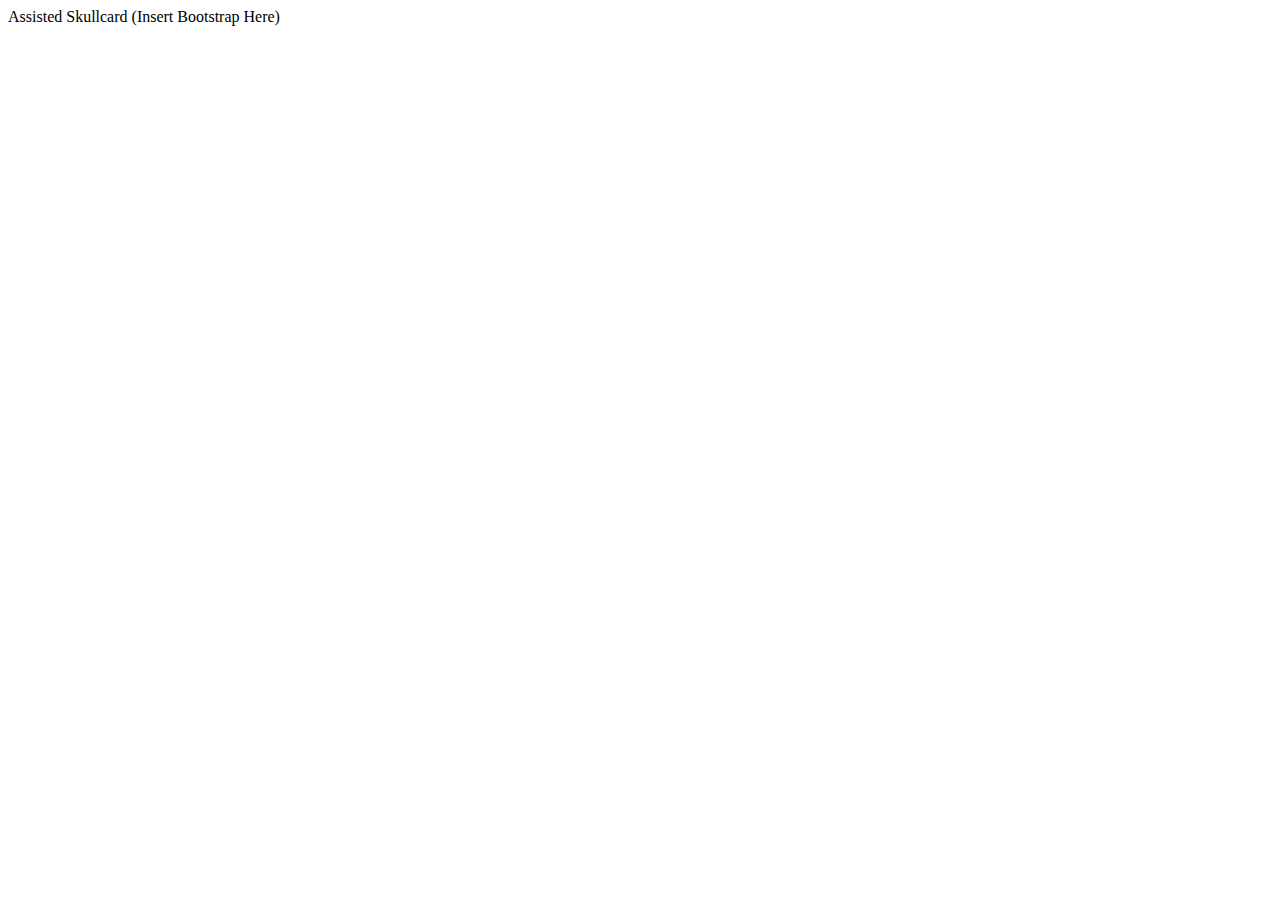
<file: game-assisted.html>
<!DOCTYPE html>
<html lang="en">
<head>
    <meta charset="UTF-8">
    <meta http-equiv="X-UA-Compatible" content="IE=edge">
    <meta name="viewport" content="width=device-width, initial-scale=1.0">
    <title>Skullcard - Assisted</title>
    <!-- Favicon-->
    <link rel="icon" type="image/x-icon" href="assets/pirate swords 318px.png" />
</head>
<body>
    Assisted Skullcard (Insert Bootstrap Here)
</body>
</html>
</file>
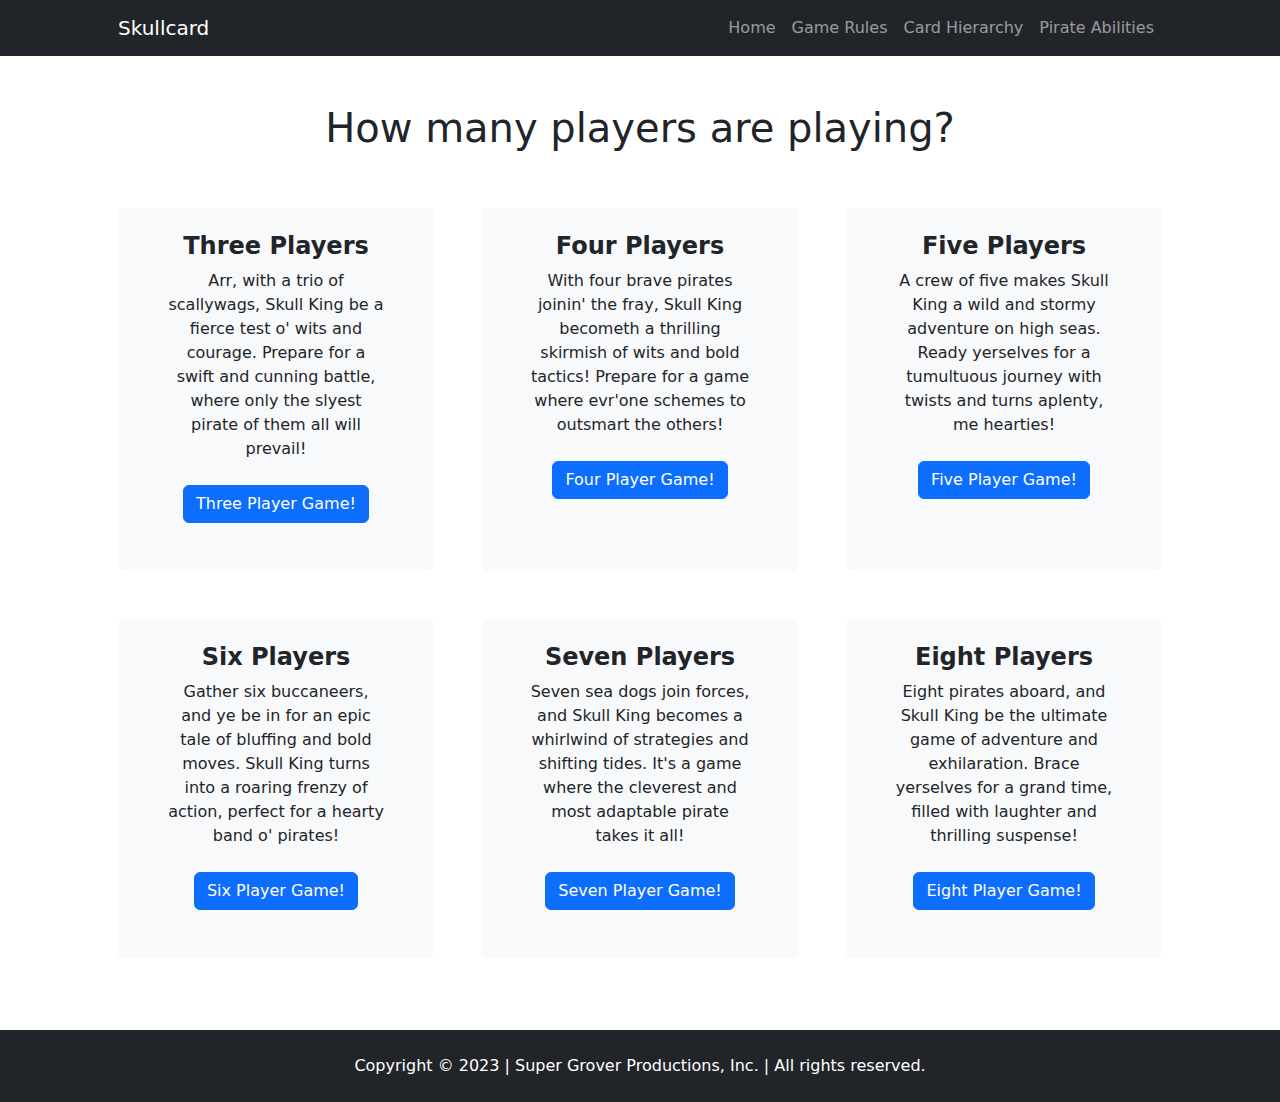
<file: game-normal.html>
<!DOCTYPE html> 
<html lang="en">
    <head>                                                                                                                                          
        <meta charset="utf-8" />
        <meta name="viewport" content="width=device-width, initial-scale=1, shrink-to-fit=no" />
        <meta name="description" content="" />
        <meta name="author" content="" />
        <title>Skullcard - Normal</title>
        <!-- Favicon-->
        <link rel="icon" type="image/x-icon" href="assets/pirate swords 318px.png" />
        <!-- Bootstrap icons-->
        <link href="https://cdn.jsdelivr.net/npm/bootstrap-icons@1.4.1/font/bootstrap-icons.css" rel="stylesheet" />
        <!-- Core theme CSS (includes Bootstrap)-->
        <link href="css/styles.css" rel="stylesheet" />
    </head>
    <body>
        <!-- Responsive navbar-->
        <nav class="navbar navbar-expand-lg navbar-dark bg-dark">
            <div class="container px-lg-5">
                <a class="navbar-brand" href="index.html">Skullcard</a>
                <button class="navbar-toggler" type="button" data-bs-toggle="collapse" data-bs-target="#navbarSupportedContent" aria-controls="navbarSupportedContent" aria-expanded="false" aria-label="Toggle navigation"><span class="navbar-toggler-icon"></span></button>
                <div class="collapse navbar-collapse" id="navbarSupportedContent">
                    <ul class="navbar-nav ms-auto mb-2 mb-lg-0">
                        <li class="nav-item"><a class="nav-link" target="_blank" href="index.html">Home</a></li> 
                        <li class="nav-item"><a class="nav-link" target="_blank" href="game-rules.html">Game Rules</a></li> 
                        <li class="nav-item"><a class="nav-link" target="_blank" href="hierarchy.html">Card Hierarchy</a></li>
                        <li class="nav-item"><a class="nav-link" target="_blank" href="pirates.html">Pirate Abilities</a></li>
                    </ul>
                </div>
            </div>
        </nav>
        <!-- Header-->
        
        <!-- Page Content-->
        <section class="pt-4">
            <div class="container px-lg-5">
                <br>
                <center>
                    <h1 class="font-weight-light">How many players are playing?</h1><br><br>                    
                </center>
                <!-- Page Features-->
                <!-- First row -->
                <div class="row gx-lg-5">
                    <div class="col-lg-4 col-xxl-4 mb-5">
                        <div class="card bg-light border-0 h-100">
                            <div class="card-body text-center p-4 p-lg-5 pt-0 pt-lg-0"><br>                                
                                <h2 class="fs-4 fw-bold">Three Players</h2>
                                <p class="mb-0">Arr, with a trio of scallywags, Skull King be a fierce test o' wits and courage. Prepare for a swift and cunning battle, where only the slyest pirate of them all will prevail!</p>
                                <br>
                                <a class="btn btn-primary" href="players3-three.html">Three Player Game!</a>
                            </div>           
                        </div>
                    </div>
                    <div class="col-lg-4 col-xxl-4 mb-5">
                        <div class="card bg-light border-0 h-100">
                            <div class="card-body text-center p-4 p-lg-5 pt-0 pt-lg-0"><br>                                
                                <h2 class="fs-4 fw-bold">Four Players</h2>
                                <p class="mb-0">With four brave pirates joinin' the fray, Skull King becometh a thrilling skirmish of wits and bold tactics! Prepare for a game where evr'one schemes to outsmart the others!</p>
                                <br>
                                <a class="btn btn-primary" href="players4-four.html">Four Player Game!</a>
                            </div>           
                        </div>
                    </div>
                    <div class="col-lg-4 col-xxl-4 mb-5">
                        <div class="card bg-light border-0 h-100">
                            <div class="card-body text-center p-4 p-lg-5 pt-0 pt-lg-0"><br>                                
                                <h2 class="fs-4 fw-bold">Five Players</h2>
                                <p class="mb-0">A crew of five makes Skull King a wild and stormy adventure on high seas. Ready yerselves for a tumultuous journey with twists and turns aplenty, me hearties!</p>
                                <br>
                                <a class="btn btn-primary" href="players5-five.html">Five Player Game!</a>
                            </div>           
                        </div>
                    </div>
                </div>

                <!-- Second row -->
                <div class="row gx-lg-5">
                    <div class="col-lg-4 col-xxl-4 mb-5">
                        <div class="card bg-light border-0 h-100">
                            <div class="card-body text-center p-4 p-lg-5 pt-0 pt-lg-0"><br>                                
                                <h2 class="fs-4 fw-bold">Six Players</h2>
                                <p class="mb-0">Gather six buccaneers, and ye be in for an epic tale of bluffing and bold moves. Skull King turns into a roaring frenzy of action, perfect for a hearty band o' pirates!</p>
                                <br>
                                <a class="btn btn-primary" href="players6-six.html">Six Player Game!</a>
                            </div>           
                        </div>
                    </div>
                    <div class="col-lg-4 col-xxl-4 mb-5">
                        <div class="card bg-light border-0 h-100">
                            <div class="card-body text-center p-4 p-lg-5 pt-0 pt-lg-0"><br>                                
                                <h2 class="fs-4 fw-bold">Seven Players</h2>
                                <p class="mb-0">Seven sea dogs join forces, and Skull King becomes a whirlwind of strategies and shifting tides. It's a game where the cleverest and most adaptable pirate takes it all!</p>
                                <br>
                                <a class="btn btn-primary" href="players7-seven.html">Seven Player Game!</a>
                            </div>           
                        </div>
                    </div>
                    <div class="col-lg-4 col-xxl-4 mb-5">
                        <div class="card bg-light border-0 h-100">
                            <div class="card-body text-center p-4 p-lg-5 pt-0 pt-lg-0"><br>                                
                                <h2 class="fs-4 fw-bold">Eight Players</h2>
                                <p class="mb-0">Eight pirates aboard, and Skull King be the ultimate game of adventure and exhilaration. Brace yerselves for a grand time, filled with laughter and thrilling suspense!</p>
                                <br>
                                <a class="btn btn-primary" href="players8-eight.html">Eight Player Game!</a>
                            </div>           
                        </div>
                    </div>
                </div>

        </section>
        <br>
        <!-- Footer-->
        <footer class="py-4 bg-dark">
            <div class="container"><p class="m-0 text-center text-white">Copyright &copy; 2023 | Super Grover Productions, Inc. | All rights reserved.</p></div>
        </footer>
        <!-- Bootstrap core JS-->
        <script src="https://cdn.jsdelivr.net/npm/bootstrap@5.2.3/dist/js/bootstrap.bundle.min.js"></script>
        <!-- Core theme JS--> 
        <!-- <script src="js/scripts.js"></script> -->
    </body>
</html>
</file>
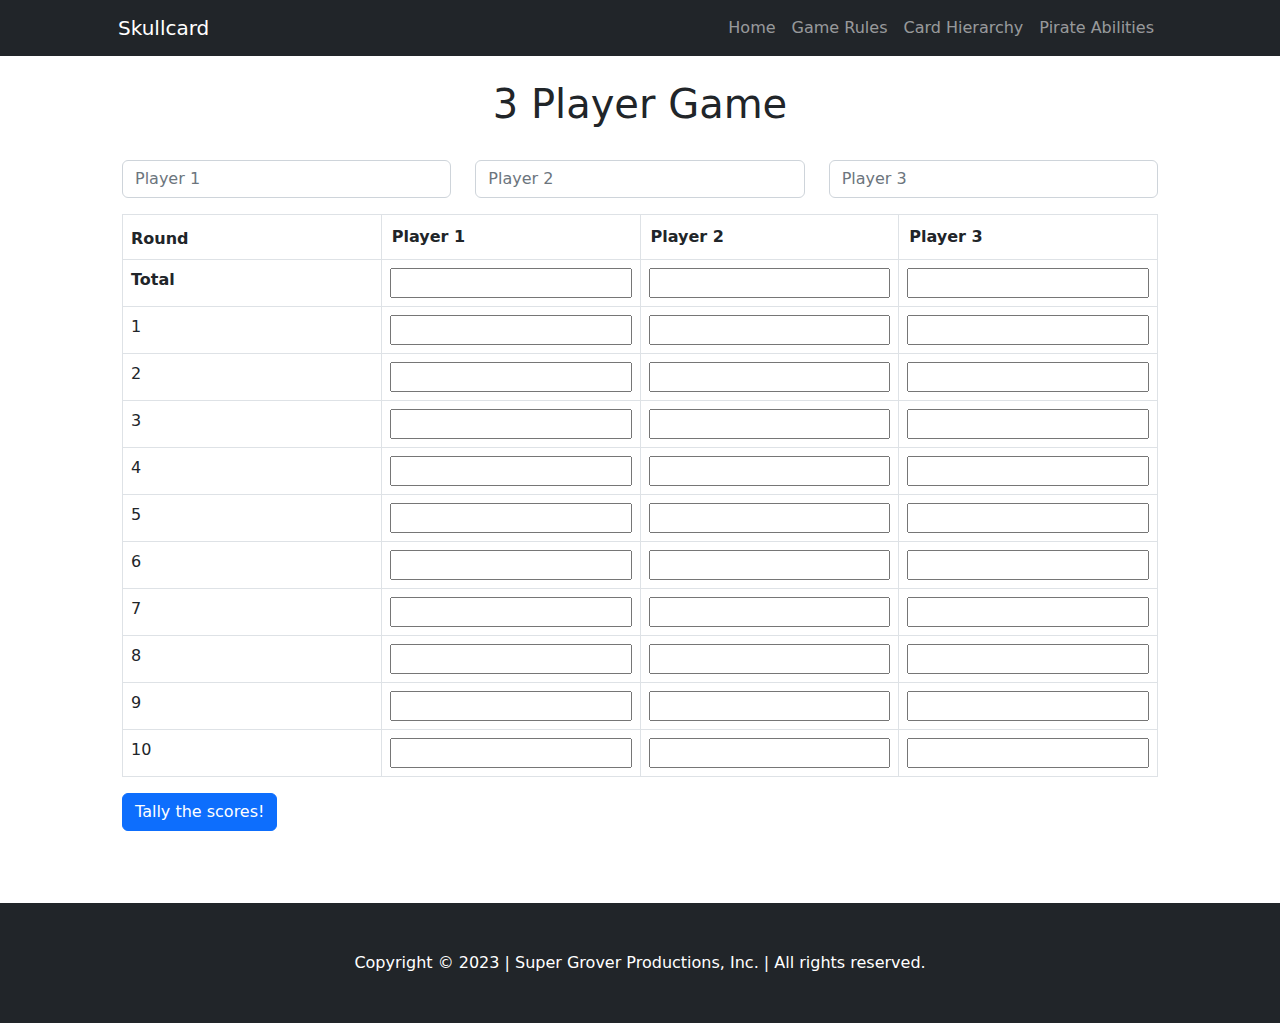
<file: players3-three.html>
<!DOCTYPE html>
<html lang="en">

<head>
    <meta charset="utf-8" />
    <meta name="viewport" content="width=device-width, initial-scale=1, shrink-to-fit=no" />
    <meta name="description" content="" />
    <meta name="author" content="" />
    <title>Skullcard - 3 Player Normal Game</title>
    <!-- Favicon-->
    <link rel="icon" type="image/x-icon" href="assets/pirate swords 318px.png" />
    <!-- Core theme CSS (includes Bootstrap)-->
    <link href="css/styles.css" rel="stylesheet" />
</head>

<body>
    <!-- Responsive navbar-->
    <nav class="navbar navbar-expand-lg navbar-dark bg-dark">
        <div class="container px-5">
            <a class="navbar-brand" href="index.html">Skullcard</a>
            <button class="navbar-toggler" type="button" data-bs-toggle="collapse"
                data-bs-target="#navbarSupportedContent" aria-controls="navbarSupportedContent" aria-expanded="false"
                aria-label="Toggle navigation"><span class="navbar-toggler-icon"></span></button>
            <div class="collapse navbar-collapse" id="navbarSupportedContent">
                <ul class="navbar-nav ms-auto mb-2 mb-lg-0">
                    <li class="nav-item"><a class="nav-link" target="_blank" href="index.html">Home</a></li>
                    <li class="nav-item"><a class="nav-link" target="_blank" href="game-rules.html">Game Rules</a></li>
                    <li class="nav-item"><a class="nav-link" target="_blank" href="hierarchy.html">Card Hierarchy</a>
                    </li>
                    <li class="nav-item"><a class="nav-link" target="_blank" href="pirates.html">Pirate Abilities</a>
                    </li>
                </ul>
            </div>
        </div>
    </nav>
    <br>
    <h1 class="font-weight-light">3 Player Game</h1><br>
    <div class="container px-4 px-lg-5">
        <!-- Content Row-->
        <div class="container px-1">
            <!-- container px-4 px-lg-5 -->
            <!-- Player Names Input -->
            <div class="row mb-3">
                <div class="col">
                    <input type="text" id="player1Name" placeholder="Player 1" class="form-control">
                </div>
                <div class="col">
                    <input type="text" id="player2Name" placeholder="Player 2" class="form-control">
                </div>
                <div class="col">
                    <input type="text" id="player3Name" placeholder="Player 3" class="form-control">
                </div>
            </div>
            <!-- Scoring Table -->
            <table class="table table-bordered">
                <thead>
                    <tr>
                        <th>Round</th>
                        <th id="player1Header">Player 1</th>
                        <th id="player2Header">Player 2</th>
                        <th id="player3Header">Player 3</th>
                    </tr>
                </thead>
                <tbody>
                    <tr>
                        <th>Total</th>
                        <td><input type="number" id="totalPlayer1" readonly></td>
                        <td><input type="number" id="totalPlayer2" readonly></td>
                        <td><input type="number" id="totalPlayer3" readonly></td>
                    </tr>
                    <tr>
                        <td>1</td>
                        <td><input type="number" class="score-input" data-player="1" data-round="1" step="10" min="-300"
                                max="300"></td>
                        <td><input type="number" class="score-input" data-player="2" data-round="1" step="10" min="-300"
                                max="300"></td>
                        <td><input type="number" class="score-input" data-player="3" data-round="1" step="10" min="-300"
                                max="300"></td>
                    </tr>
                    <tr>
                        <td>2</td>
                        <td><input type="number" class="score-input" data-player="1" data-round="1" step="10" min="-300"
                                max="300"></td>
                        <td><input type="number" class="score-input" data-player="2" data-round="1" step="10" min="-300"
                                max="300"></td>
                        <td><input type="number" class="score-input" data-player="3" data-round="1" step="10" min="-300"
                                max="300"></td>
                    </tr>
                    <tr>
                        <td>3</td>
                        <td><input type="number" class="score-input" data-player="1" data-round="1" step="10" min="-300"
                                max="300"></td>
                        <td><input type="number" class="score-input" data-player="2" data-round="1" step="10" min="-300"
                                max="300"></td>
                        <td><input type="number" class="score-input" data-player="3" data-round="1" step="10" min="-300"
                                max="300"></td>
                    </tr>
                    <tr>
                        <td>4</td>
                        <td><input type="number" class="score-input" data-player="1" data-round="1" step="10" min="-300"
                                max="300"></td>
                        <td><input type="number" class="score-input" data-player="2" data-round="1" step="10" min="-300"
                                max="300"></td>
                        <td><input type="number" class="score-input" data-player="3" data-round="1" step="10" min="-300"
                                max="300"></td>
                    </tr>
                    <tr>
                        <td>5</td>
                        <td><input type="number" class="score-input" data-player="1" data-round="1" step="10" min="-300"
                                max="300"></td>
                        <td><input type="number" class="score-input" data-player="2" data-round="1" step="10" min="-300"
                                max="300"></td>
                        <td><input type="number" class="score-input" data-player="3" data-round="1" step="10" min="-300"
                                max="300"></td>
                    </tr>
                    <tr>
                        <td>6</td>
                        <td><input type="number" class="score-input" data-player="1" data-round="1" step="10" min="-300"
                                max="300"></td>
                        <td><input type="number" class="score-input" data-player="2" data-round="1" step="10" min="-300"
                                max="300"></td>
                        <td><input type="number" class="score-input" data-player="3" data-round="1" step="10" min="-300"
                                max="300"></td>
                    </tr>
                    <tr>
                        <td>7</td>
                        <td><input type="number" class="score-input" data-player="1" data-round="1" step="10" min="-300"
                                max="300"></td>
                        <td><input type="number" class="score-input" data-player="2" data-round="1" step="10" min="-300"
                                max="300"></td>
                        <td><input type="number" class="score-input" data-player="3" data-round="1" step="10" min="-300"
                                max="300"></td>
                    </tr>
                    <tr>
                        <td>8</td>
                        <td><input type="number" class="score-input" data-player="1" data-round="1" step="10" min="-300"
                                max="300"></td>
                        <td><input type="number" class="score-input" data-player="2" data-round="1" step="10" min="-300"
                                max="300"></td>
                        <td><input type="number" class="score-input" data-player="3" data-round="1" step="10" min="-300"
                                max="300"></td>
                    </tr>
                    <tr>
                        <td>9</td>
                        <td><input type="number" class="score-input" data-player="1" data-round="1" step="10" min="-300"
                                max="300"></td>
                        <td><input type="number" class="score-input" data-player="2" data-round="1" step="10" min="-300"
                                max="300"></td>
                        <td><input type="number" class="score-input" data-player="3" data-round="1" step="10" min="-300"
                                max="300"></td>
                    </tr>
                    <tr>
                        <td>10</td>
                        <td><input type="number" class="score-input" data-player="1" data-round="1" step="10" min="-300"
                                max="300"></td>
                        <td><input type="number" class="score-input" data-player="2" data-round="1" step="10" min="-300"
                                max="300"></td>
                        <td><input type="number" class="score-input" data-player="3" data-round="1" step="10" min="-300"
                                max="300"></td>
                    </tr>
                </tbody>



            </table>
            <a class="btn btn-primary" id="finalScoresTally3">Tally the scores!</a>
        </div>
    </div>
    <!-- Footer-->
    <br><br><br>
    <footer class="py-5 bg-dark">
        <div class="container px-4 px-lg-5">
            <p class="m-0 text-center text-white">Copyright &copy; 2023 | Super Grover Productions, Inc. | All rights
                reserved.</p>
        </div>
    </footer>
    <!-- Bootstrap core JS-->
    <script src="https://cdn.jsdelivr.net/npm/bootstrap@5.2.3/dist/js/bootstrap.bundle.min.js"></script>
    <!-- Core theme JS-->
    <script src="js/script_3players.js"></script>
</body>

</html>
</file>
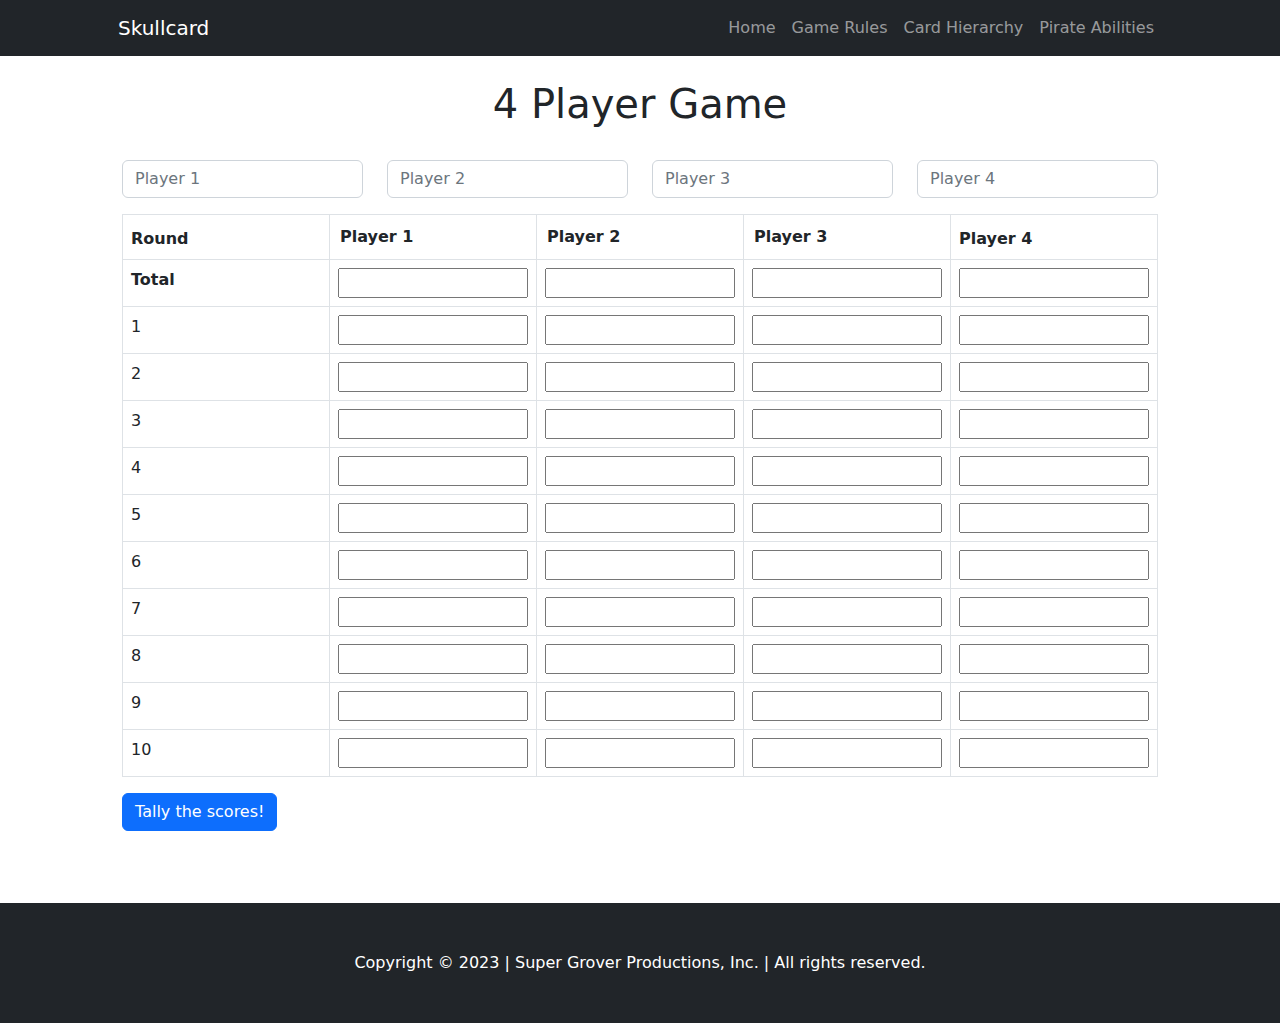
<file: players4-four.html>
<!DOCTYPE html>
<html lang="en">

<head>
    <meta charset="utf-8" />
    <meta name="viewport" content="width=device-width, initial-scale=1, shrink-to-fit=no" />
    <meta name="description" content="" />
    <meta name="author" content="" />
    <title>Skullcard - 4 Player Normal Game</title>
    <!-- Favicon-->
    <link rel="icon" type="image/x-icon" href="assets/pirate swords 318px.png" />
    <!-- Core theme CSS (includes Bootstrap)-->
    <link href="css/styles.css" rel="stylesheet" />
</head>

<body>
    <!-- Responsive navbar-->
    <nav class="navbar navbar-expand-lg navbar-dark bg-dark">
        <div class="container px-5">
            <a class="navbar-brand" href="index.html">Skullcard</a>
            <button class="navbar-toggler" type="button" data-bs-toggle="collapse"
                data-bs-target="#navbarSupportedContent" aria-controls="navbarSupportedContent" aria-expanded="false"
                aria-label="Toggle navigation"><span class="navbar-toggler-icon"></span></button>
            <div class="collapse navbar-collapse" id="navbarSupportedContent">
                <ul class="navbar-nav ms-auto mb-2 mb-lg-0">
                    <li class="nav-item"><a class="nav-link" target="_blank" href="index.html">Home</a></li>
                    <li class="nav-item"><a class="nav-link" target="_blank" href="game-rules.html">Game Rules</a></li>
                    <li class="nav-item"><a class="nav-link" target="_blank" href="hierarchy.html">Card Hierarchy</a>
                    </li>
                    <li class="nav-item"><a class="nav-link" target="_blank" href="pirates.html">Pirate Abilities</a>
                    </li>
                </ul>
            </div>
        </div>
    </nav>
    <br>
    <h1 class="font-weight-light">4 Player Game</h1><br>
    <div class="container px-4 px-lg-5">
        <!-- Content Row-->
        <div class="container px-1">
            <!-- Player Names Input -->
            <div class="row mb-3">
                <div class="col">
                    <input type="text" id="player1Name" placeholder="Player 1" class="form-control">
                </div>
                <div class="col">
                    <input type="text" id="player2Name" placeholder="Player 2" class="form-control">
                </div>
                <div class="col">
                    <input type="text" id="player3Name" placeholder="Player 3" class="form-control">
                </div>
                <div class="col">
                    <input type="text" id="player4Name" placeholder="Player 4" class="form-control">
                </div>
            </div>

            <!-- Scoring Table -->
            <table class="table table-bordered">
                <thead>
                    <tr>
                        <th>Round</th>
                        <th id="player1Header">Player 1</th>
                        <th id="player2Header">Player 2</th>
                        <th id="player3Header">Player 3</th>
                        <th id="player4Header">Player 4</th>
                    </tr>
                </thead>
                <tbody>
                    <tr>
                        <th>Total</th>
                        <td><input type="number" id="totalPlayer1" readonly></td>
                        <td><input type="number" id="totalPlayer2" readonly></td>
                        <td><input type="number" id="totalPlayer3" readonly></td>
                        <td><input type="number" id="totalPlayer4" readonly></td>
                    </tr>
                    <tr>
                        <td>1</td>
                        <td><input type="number" class="score-input" data-player="1" data-round="1" step="10" min="-300"
                                max="300"></td>
                        <td><input type="number" class="score-input" data-player="2" data-round="1" step="10" min="-300"
                                max="300"></td>
                        <td><input type="number" class="score-input" data-player="3" data-round="1" step="10" min="-300"
                                max="300"></td>
                        <td><input type="number" class="score-input" data-player="4" data-round="1" step="10" min="-300"
                                max="300"></td>
                    </tr>
                    <tr>
                        <td>2</td>
                        <td><input type="number" class="score-input" data-player="1" data-round="1" step="10" min="-300"
                                max="300"></td>
                        <td><input type="number" class="score-input" data-player="2" data-round="1" step="10" min="-300"
                                max="300"></td>
                        <td><input type="number" class="score-input" data-player="3" data-round="1" step="10" min="-300"
                                max="300"></td>
                        <td><input type="number" class="score-input" data-player="4" data-round="1" step="10" min="-300"
                                max="300"></td>
                    </tr>
                    <tr>
                        <td>3</td>
                        <td><input type="number" class="score-input" data-player="1" data-round="1" step="10" min="-300"
                                max="300"></td>
                        <td><input type="number" class="score-input" data-player="2" data-round="1" step="10" min="-300"
                                max="300"></td>
                        <td><input type="number" class="score-input" data-player="3" data-round="1" step="10" min="-300"
                                max="300"></td>
                        <td><input type="number" class="score-input" data-player="4" data-round="1" step="10" min="-300"
                                max="300"></td>
                    </tr>
                    <tr>
                        <td>4</td>
                        <td><input type="number" class="score-input" data-player="1" data-round="1" step="10" min="-300"
                                max="300"></td>
                        <td><input type="number" class="score-input" data-player="2" data-round="1" step="10" min="-300"
                                max="300"></td>
                        <td><input type="number" class="score-input" data-player="3" data-round="1" step="10" min="-300"
                                max="300"></td>
                        <td><input type="number" class="score-input" data-player="4" data-round="1" step="10" min="-300"
                                max="300"></td>
                    </tr>
                    <tr>
                        <td>5</td>
                        <td><input type="number" class="score-input" data-player="1" data-round="1" step="10" min="-300"
                                max="300"></td>
                        <td><input type="number" class="score-input" data-player="2" data-round="1" step="10" min="-300"
                                max="300"></td>
                        <td><input type="number" class="score-input" data-player="3" data-round="1" step="10" min="-300"
                                max="300"></td>
                        <td><input type="number" class="score-input" data-player="4" data-round="1" step="10" min="-300"
                                max="300"></td>
                    </tr>
                    <tr>
                        <td>6</td>
                        <td><input type="number" class="score-input" data-player="1" data-round="1" step="10" min="-300"
                                max="300"></td>
                        <td><input type="number" class="score-input" data-player="2" data-round="1" step="10" min="-300"
                                max="300"></td>
                        <td><input type="number" class="score-input" data-player="3" data-round="1" step="10" min="-300"
                                max="300"></td>
                        <td><input type="number" class="score-input" data-player="4" data-round="1" step="10" min="-300"
                                max="300"></td>
                    </tr>
                    <tr>
                        <td>7</td>
                        <td><input type="number" class="score-input" data-player="1" data-round="1" step="10" min="-300"
                                max="300"></td>
                        <td><input type="number" class="score-input" data-player="2" data-round="1" step="10" min="-300"
                                max="300"></td>
                        <td><input type="number" class="score-input" data-player="3" data-round="1" step="10" min="-300"
                                max="300"></td>
                        <td><input type="number" class="score-input" data-player="4" data-round="1" step="10" min="-300"
                                max="300"></td>
                    </tr>
                    <tr>
                        <td>8</td>
                        <td><input type="number" class="score-input" data-player="1" data-round="1" step="10" min="-300"
                                max="300"></td>
                        <td><input type="number" class="score-input" data-player="2" data-round="1" step="10" min="-300"
                                max="300"></td>
                        <td><input type="number" class="score-input" data-player="3" data-round="1" step="10" min="-300"
                                max="300"></td>
                        <td><input type="number" class="score-input" data-player="4" data-round="1" step="10" min="-300"
                                max="300"></td>
                    </tr>
                    <tr>
                        <td>9</td>
                        <td><input type="number" class="score-input" data-player="1" data-round="1" step="10" min="-300"
                                max="300"></td>
                        <td><input type="number" class="score-input" data-player="2" data-round="1" step="10" min="-300"
                                max="300"></td>
                        <td><input type="number" class="score-input" data-player="3" data-round="1" step="10" min="-300"
                                max="300"></td>
                        <td><input type="number" class="score-input" data-player="4" data-round="1" step="10" min="-300"
                                max="300"></td>
                    </tr>
                    <tr>
                        <td>10</td>
                        <td><input type="number" class="score-input" data-player="1" data-round="1" step="10" min="-300"
                                max="300"></td>
                        <td><input type="number" class="score-input" data-player="2" data-round="1" step="10" min="-300"
                                max="300"></td>
                        <td><input type="number" class="score-input" data-player="3" data-round="1" step="10" min="-300"
                                max="300"></td>
                        <td><input type="number" class="score-input" data-player="4" data-round="1" step="10" min="-300"
                                max="300"></td>
                    </tr>
                </tbody>



            </table>
            <a class="btn btn-primary" id="finalScoresTally4">Tally the scores!</a>
        </div>
    </div>
    <!-- Footer-->
    <br><br><br>
    <footer class="py-5 bg-dark">
        <div class="container px-4 px-lg-5">
            <p class="m-0 text-center text-white">Copyright &copy; 2023 | Super Grover Productions, Inc. | All rights
                reserved.</p>
        </div>
    </footer>
    <!-- Bootstrap core JS-->
    <script src="https://cdn.jsdelivr.net/npm/bootstrap@5.2.3/dist/js/bootstrap.bundle.min.js"></script>
    <!-- Core theme JS-->
    <script src="js/script_4players.js"></script>
</body>

</html>
</file>
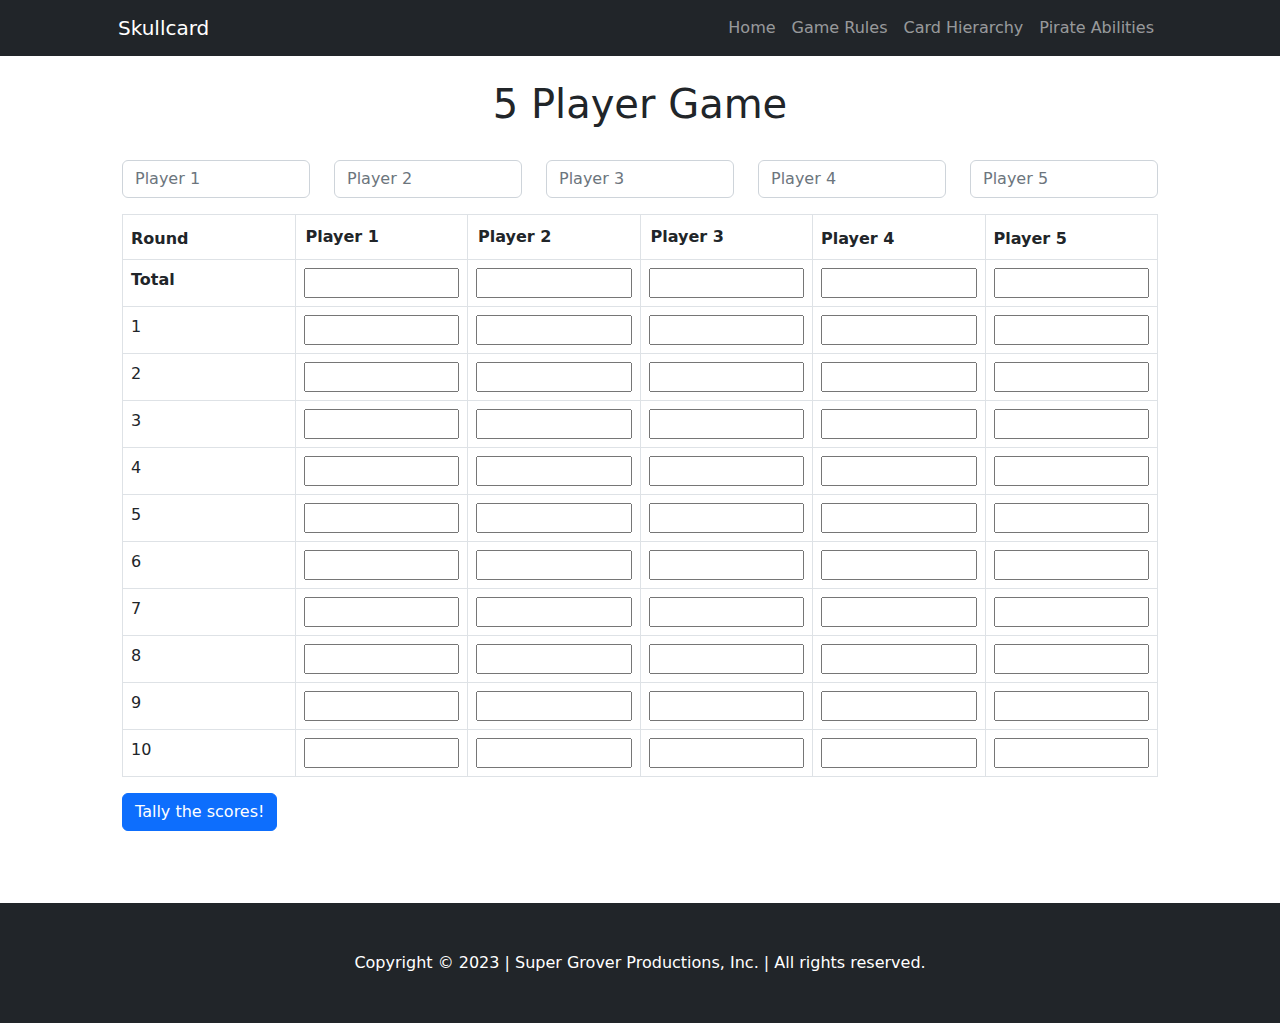
<file: players5-five.html>
<!DOCTYPE html>
<html lang="en">

<head>
    <meta charset="utf-8" />
    <meta name="viewport" content="width=device-width, initial-scale=1, shrink-to-fit=no" />
    <meta name="description" content="" />
    <meta name="author" content="" />
    <title>Skullcard - 5 Player Normal Game</title>
    <!-- Favicon-->
    <link rel="icon" type="image/x-icon" href="assets/pirate swords 318px.png" />
    <!-- Core theme CSS (includes Bootstrap)-->
    <link href="css/styles.css" rel="stylesheet" />
</head>

<body>
    <!-- Responsive navbar-->
    <nav class="navbar navbar-expand-lg navbar-dark bg-dark">
        <div class="container px-5">
            <a class="navbar-brand" href="index.html">Skullcard</a>
            <button class="navbar-toggler" type="button" data-bs-toggle="collapse"
                data-bs-target="#navbarSupportedContent" aria-controls="navbarSupportedContent" aria-expanded="false"
                aria-label="Toggle navigation"><span class="navbar-toggler-icon"></span></button>
            <div class="collapse navbar-collapse" id="navbarSupportedContent">
                <ul class="navbar-nav ms-auto mb-2 mb-lg-0">
                    <li class="nav-item"><a class="nav-link" target="_blank" href="index.html">Home</a></li>
                    <li class="nav-item"><a class="nav-link" target="_blank" href="game-rules.html">Game Rules</a></li>
                    <li class="nav-item"><a class="nav-link" target="_blank" href="hierarchy.html">Card Hierarchy</a>
                    </li>
                    <li class="nav-item"><a class="nav-link" target="_blank" href="pirates.html">Pirate Abilities</a>
                    </li>
                </ul>
            </div>
        </div>
    </nav>
    <br>
    <h1 class="font-weight-light">5 Player Game</h1><br>
    <div class="container px-4 px-lg-5">
        <!-- Content Row-->
        <div class="container px-1">
            <!-- Player Names Input -->
            <div class="row mb-3">
                <div class="col">
                    <input type="text" id="player1Name" placeholder="Player 1" class="form-control">
                </div>
                <div class="col">
                    <input type="text" id="player2Name" placeholder="Player 2" class="form-control">
                </div>
                <div class="col">
                    <input type="text" id="player3Name" placeholder="Player 3" class="form-control">
                </div>
                <div class="col">
                    <input type="text" id="player4Name" placeholder="Player 4" class="form-control">
                </div>
                <div class="col">
                    <input type="text" id="player5Name" placeholder="Player 5" class="form-control">
                </div>
            </div>

            <!-- Scoring Table -->
            <table class="table table-bordered">
                <thead>
                    <tr>
                        <th>Round</th>
                        <th id="player1Header">Player 1</th>
                        <th id="player2Header">Player 2</th>
                        <th id="player3Header">Player 3</th>
                        <th id="player4Header">Player 4</th>
                        <th id="player5Header">Player 5</th>
                    </tr>
                </thead>
                <tbody>
                    <tr>
                        <th>Total</th>
                        <td><input type="number" id="totalPlayer1" readonly></td>
                        <td><input type="number" id="totalPlayer2" readonly></td>
                        <td><input type="number" id="totalPlayer3" readonly></td>
                        <td><input type="number" id="totalPlayer4" readonly></td>
                        <td><input type="number" id="totalPlayer5" readonly></td>
                    </tr>
                    <tr>
                        <td>1</td>
                        <td><input type="number" class="score-input" data-player="1" data-round="1" step="10" min="-300"
                                max="300"></td>
                        <td><input type="number" class="score-input" data-player="2" data-round="1" step="10" min="-300"
                                max="300"></td>
                        <td><input type="number" class="score-input" data-player="3" data-round="1" step="10" min="-300"
                                max="300"></td>
                        <td><input type="number" class="score-input" data-player="4" data-round="1" step="10" min="-300"
                                max="300"></td>
                        <td><input type="number" class="score-input" data-player="5" data-round="1" step="10" min="-300"
                                max="300"></td>
                    </tr>
                    <tr>
                        <td>2</td>
                        <td><input type="number" class="score-input" data-player="1" data-round="1" step="10" min="-300"
                                max="300"></td>
                        <td><input type="number" class="score-input" data-player="2" data-round="1" step="10" min="-300"
                                max="300"></td>
                        <td><input type="number" class="score-input" data-player="3" data-round="1" step="10" min="-300"
                                max="300"></td>
                        <td><input type="number" class="score-input" data-player="4" data-round="1" step="10" min="-300"
                                max="300"></td>
                        <td><input type="number" class="score-input" data-player="5" data-round="1" step="10" min="-300"
                                max="300"></td>
                    </tr>
                    <tr>
                        <td>3</td>
                        <td><input type="number" class="score-input" data-player="1" data-round="1" step="10" min="-300"
                                max="300"></td>
                        <td><input type="number" class="score-input" data-player="2" data-round="1" step="10" min="-300"
                                max="300"></td>
                        <td><input type="number" class="score-input" data-player="3" data-round="1" step="10" min="-300"
                                max="300"></td>
                        <td><input type="number" class="score-input" data-player="4" data-round="1" step="10" min="-300"
                                max="300"></td>
                        <td><input type="number" class="score-input" data-player="5" data-round="1" step="10" min="-300"
                                max="300"></td>
                    </tr>
                    <tr>
                        <td>4</td>
                        <td><input type="number" class="score-input" data-player="1" data-round="1" step="10" min="-300"
                                max="300"></td>
                        <td><input type="number" class="score-input" data-player="2" data-round="1" step="10" min="-300"
                                max="300"></td>
                        <td><input type="number" class="score-input" data-player="3" data-round="1" step="10" min="-300"
                                max="300"></td>
                        <td><input type="number" class="score-input" data-player="4" data-round="1" step="10" min="-300"
                                max="300"></td>
                        <td><input type="number" class="score-input" data-player="5" data-round="1" step="10" min="-300"
                                max="300"></td>
                    </tr>
                    <tr>
                        <td>5</td>
                        <td><input type="number" class="score-input" data-player="1" data-round="1" step="10" min="-300"
                                max="300"></td>
                        <td><input type="number" class="score-input" data-player="2" data-round="1" step="10" min="-300"
                                max="300"></td>
                        <td><input type="number" class="score-input" data-player="3" data-round="1" step="10" min="-300"
                                max="300"></td>
                        <td><input type="number" class="score-input" data-player="4" data-round="1" step="10" min="-300"
                                max="300"></td>
                        <td><input type="number" class="score-input" data-player="5" data-round="1" step="10" min="-300"
                                max="300"></td>
                    </tr>
                    <tr>
                        <td>6</td>
                        <td><input type="number" class="score-input" data-player="1" data-round="1" step="10" min="-300"
                                max="300"></td>
                        <td><input type="number" class="score-input" data-player="2" data-round="1" step="10" min="-300"
                                max="300"></td>
                        <td><input type="number" class="score-input" data-player="3" data-round="1" step="10" min="-300"
                                max="300"></td>
                        <td><input type="number" class="score-input" data-player="4" data-round="1" step="10" min="-300"
                                max="300"></td>
                        <td><input type="number" class="score-input" data-player="5" data-round="1" step="10" min="-300"
                                max="300"></td>
                    </tr>
                    <tr>
                        <td>7</td>
                        <td><input type="number" class="score-input" data-player="1" data-round="1" step="10" min="-300"
                                max="300"></td>
                        <td><input type="number" class="score-input" data-player="2" data-round="1" step="10" min="-300"
                                max="300"></td>
                        <td><input type="number" class="score-input" data-player="3" data-round="1" step="10" min="-300"
                                max="300"></td>
                        <td><input type="number" class="score-input" data-player="4" data-round="1" step="10" min="-300"
                                max="300"></td>
                        <td><input type="number" class="score-input" data-player="5" data-round="1" step="10" min="-300"
                                max="300"></td>
                    </tr>
                    <tr>
                        <td>8</td>
                        <td><input type="number" class="score-input" data-player="1" data-round="1" step="10" min="-300"
                                max="300"></td>
                        <td><input type="number" class="score-input" data-player="2" data-round="1" step="10" min="-300"
                                max="300"></td>
                        <td><input type="number" class="score-input" data-player="3" data-round="1" step="10" min="-300"
                                max="300"></td>
                        <td><input type="number" class="score-input" data-player="4" data-round="1" step="10" min="-300"
                                max="300"></td>
                        <td><input type="number" class="score-input" data-player="5" data-round="1" step="10" min="-300"
                                max="300"></td>
                    </tr>
                    <tr>
                        <td>9</td>
                        <td><input type="number" class="score-input" data-player="1" data-round="1" step="10" min="-300"
                                max="300"></td>
                        <td><input type="number" class="score-input" data-player="2" data-round="1" step="10" min="-300"
                                max="300"></td>
                        <td><input type="number" class="score-input" data-player="3" data-round="1" step="10" min="-300"
                                max="300"></td>
                        <td><input type="number" class="score-input" data-player="4" data-round="1" step="10" min="-300"
                                max="300"></td>
                        <td><input type="number" class="score-input" data-player="5" data-round="1" step="10" min="-300"
                                max="300"></td>
                    </tr>
                    <tr>
                        <td>10</td>
                        <td><input type="number" class="score-input" data-player="1" data-round="1" step="10" min="-300"
                                max="300"></td>
                        <td><input type="number" class="score-input" data-player="2" data-round="1" step="10" min="-300"
                                max="300"></td>
                        <td><input type="number" class="score-input" data-player="3" data-round="1" step="10" min="-300"
                                max="300"></td>
                        <td><input type="number" class="score-input" data-player="4" data-round="1" step="10" min="-300"
                                max="300"></td>
                        <td><input type="number" class="score-input" data-player="5" data-round="1" step="10" min="-300"
                                max="300"></td>
                    </tr>
                </tbody>



            </table>
            <a class="btn btn-primary" id="finalScoresTally5">Tally the scores!</a>
        </div>
    </div>
    <!-- Footer-->
    <br><br><br>
    <footer class="py-5 bg-dark">
        <div class="container px-4 px-lg-5">
            <p class="m-0 text-center text-white">Copyright &copy; 2023 | Super Grover Productions, Inc. | All rights
                reserved.</p>
        </div>
    </footer>
    <!-- Bootstrap core JS-->
    <script src="https://cdn.jsdelivr.net/npm/bootstrap@5.2.3/dist/js/bootstrap.bundle.min.js"></script>
    <!-- Core theme JS-->
    <script src="js/script_5players.js"></script>
</body>

</html>
</file>
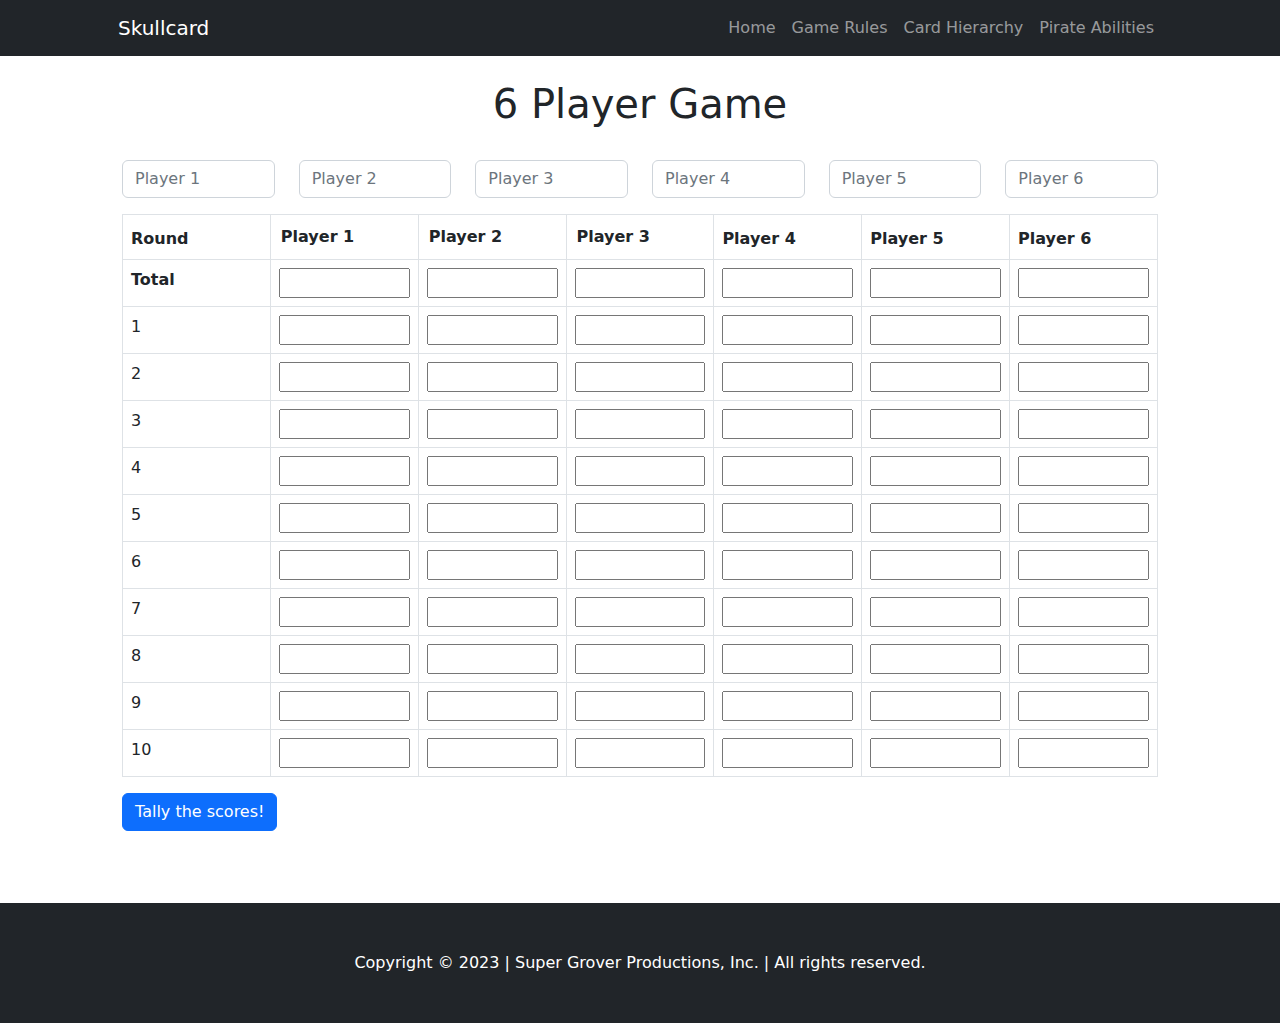
<file: players6-six.html>
<!DOCTYPE html>
<html lang="en">

<head>
    <meta charset="utf-8" />
    <meta name="viewport" content="width=device-width, initial-scale=1, shrink-to-fit=no" />
    <meta name="description" content="" />
    <meta name="author" content="" />
    <title>Skullcard - 6 Player Normal Game</title>
    <!-- Favicon-->
    <link rel="icon" type="image/x-icon" href="assets/pirate swords 318px.png" />
    <!-- Core theme CSS (includes Bootstrap)-->
    <link href="css/styles.css" rel="stylesheet" />
</head>

<body>
    <!-- Responsive navbar-->
    <nav class="navbar navbar-expand-lg navbar-dark bg-dark">
        <div class="container px-5">
            <a class="navbar-brand" href="index.html">Skullcard</a>
            <button class="navbar-toggler" type="button" data-bs-toggle="collapse"
                data-bs-target="#navbarSupportedContent" aria-controls="navbarSupportedContent" aria-expanded="false"
                aria-label="Toggle navigation"><span class="navbar-toggler-icon"></span></button>
            <div class="collapse navbar-collapse" id="navbarSupportedContent">
                <ul class="navbar-nav ms-auto mb-2 mb-lg-0">
                    <li class="nav-item"><a class="nav-link" target="_blank" href="index.html">Home</a></li>
                    <li class="nav-item"><a class="nav-link" target="_blank" href="game-rules.html">Game Rules</a></li>
                    <li class="nav-item"><a class="nav-link" target="_blank" href="hierarchy.html">Card Hierarchy</a>
                    </li>
                    <li class="nav-item"><a class="nav-link" target="_blank" href="pirates.html">Pirate Abilities</a>
                    </li>
                </ul>
            </div>
        </div>
    </nav>
    <br>
    <h1 class="font-weight-light">6 Player Game</h1><br>
    <div class="container px-4 px-lg-5">
        <!-- Content Row-->
        <div class="container px-1">
            <!-- Player Names Input -->
            <div class="row mb-3">
                <div class="col">
                    <input type="text" id="player1Name" placeholder="Player 1" class="form-control">
                </div>
                <div class="col">
                    <input type="text" id="player2Name" placeholder="Player 2" class="form-control">
                </div>
                <div class="col">
                    <input type="text" id="player3Name" placeholder="Player 3" class="form-control">
                </div>
                <div class="col">
                    <input type="text" id="player4Name" placeholder="Player 4" class="form-control">
                </div>
                <div class="col">
                    <input type="text" id="player5Name" placeholder="Player 5" class="form-control">
                </div>
                <div class="col">
                    <input type="text" id="player6Name" placeholder="Player 6" class="form-control">
                </div>
            </div>

            <!-- Scoring Table -->
            <table class="table table-bordered">
                <thead>
                    <tr>
                        <th>Round</th>
                        <th id="player1Header">Player 1</th>
                        <th id="player2Header">Player 2</th>
                        <th id="player3Header">Player 3</th>
                        <th id="player4Header">Player 4</th>
                        <th id="player5Header">Player 5</th>
                        <th id="player6Header">Player 6</th>
                    </tr>
                </thead>
                <tbody>
                    <tr>
                        <th>Total</th>
                        <td><input type="number" id="totalPlayer1" readonly></td>
                        <td><input type="number" id="totalPlayer2" readonly></td>
                        <td><input type="number" id="totalPlayer3" readonly></td>
                        <td><input type="number" id="totalPlayer4" readonly></td>
                        <td><input type="number" id="totalPlayer5" readonly></td>
                        <td><input type="number" id="totalPlayer6" readonly></td>
                    </tr>
                    <tr>
                        <td>1</td>
                        <td><input type="number" class="score-input" data-player="1" data-round="1" step="10" min="-300"
                                max="300"></td>
                        <td><input type="number" class="score-input" data-player="2" data-round="1" step="10" min="-300"
                                max="300"></td>
                        <td><input type="number" class="score-input" data-player="3" data-round="1" step="10" min="-300"
                                max="300"></td>
                        <td><input type="number" class="score-input" data-player="4" data-round="1" step="10" min="-300"
                                max="300"></td>
                        <td><input type="number" class="score-input" data-player="5" data-round="1" step="10" min="-300"
                                max="300"></td>
                        <td><input type="number" class="score-input" data-player="6" data-round="1" step="10" min="-300"
                                max="300"></td>
                    </tr>
                    <tr>
                        <td>2</td>
                        <td><input type="number" class="score-input" data-player="1" data-round="1" step="10" min="-300"
                                max="300"></td>
                        <td><input type="number" class="score-input" data-player="2" data-round="1" step="10" min="-300"
                                max="300"></td>
                        <td><input type="number" class="score-input" data-player="3" data-round="1" step="10" min="-300"
                                max="300"></td>
                        <td><input type="number" class="score-input" data-player="4" data-round="1" step="10" min="-300"
                                max="300"></td>
                        <td><input type="number" class="score-input" data-player="5" data-round="1" step="10" min="-300"
                                max="300"></td>
                        <td><input type="number" class="score-input" data-player="6" data-round="1" step="10" min="-300"
                                max="300"></td>
                    </tr>
                    <tr>
                        <td>3</td>
                        <td><input type="number" class="score-input" data-player="1" data-round="1" step="10" min="-300"
                                max="300"></td>
                        <td><input type="number" class="score-input" data-player="2" data-round="1" step="10" min="-300"
                                max="300"></td>
                        <td><input type="number" class="score-input" data-player="3" data-round="1" step="10" min="-300"
                                max="300"></td>
                        <td><input type="number" class="score-input" data-player="4" data-round="1" step="10" min="-300"
                                max="300"></td>
                        <td><input type="number" class="score-input" data-player="5" data-round="1" step="10" min="-300"
                                max="300"></td>
                        <td><input type="number" class="score-input" data-player="6" data-round="1" step="10" min="-300"
                                max="300"></td>
                    </tr>
                    <tr>
                        <td>4</td>
                        <td><input type="number" class="score-input" data-player="1" data-round="1" step="10" min="-300"
                                max="300"></td>
                        <td><input type="number" class="score-input" data-player="2" data-round="1" step="10" min="-300"
                                max="300"></td>
                        <td><input type="number" class="score-input" data-player="3" data-round="1" step="10" min="-300"
                                max="300"></td>
                        <td><input type="number" class="score-input" data-player="4" data-round="1" step="10" min="-300"
                                max="300"></td>
                        <td><input type="number" class="score-input" data-player="5" data-round="1" step="10" min="-300"
                                max="300"></td>
                        <td><input type="number" class="score-input" data-player="6" data-round="1" step="10" min="-300"
                                max="300"></td>
                    </tr>
                    <tr>
                        <td>5</td>
                        <td><input type="number" class="score-input" data-player="1" data-round="1" step="10" min="-300"
                                max="300"></td>
                        <td><input type="number" class="score-input" data-player="2" data-round="1" step="10" min="-300"
                                max="300"></td>
                        <td><input type="number" class="score-input" data-player="3" data-round="1" step="10" min="-300"
                                max="300"></td>
                        <td><input type="number" class="score-input" data-player="4" data-round="1" step="10" min="-300"
                                max="300"></td>
                        <td><input type="number" class="score-input" data-player="5" data-round="1" step="10" min="-300"
                                max="300"></td>
                        <td><input type="number" class="score-input" data-player="6" data-round="1" step="10" min="-300"
                                max="300"></td>
                    </tr>
                    <tr>
                        <td>6</td>
                        <td><input type="number" class="score-input" data-player="1" data-round="1" step="10" min="-300"
                                max="300"></td>
                        <td><input type="number" class="score-input" data-player="2" data-round="1" step="10" min="-300"
                                max="300"></td>
                        <td><input type="number" class="score-input" data-player="3" data-round="1" step="10" min="-300"
                                max="300"></td>
                        <td><input type="number" class="score-input" data-player="4" data-round="1" step="10" min="-300"
                                max="300"></td>
                        <td><input type="number" class="score-input" data-player="5" data-round="1" step="10" min="-300"
                                max="300"></td>
                        <td><input type="number" class="score-input" data-player="6" data-round="1" step="10" min="-300"
                                max="300"></td>
                    </tr>
                    <tr>
                        <td>7</td>
                        <td><input type="number" class="score-input" data-player="1" data-round="1" step="10" min="-300"
                                max="300"></td>
                        <td><input type="number" class="score-input" data-player="2" data-round="1" step="10" min="-300"
                                max="300"></td>
                        <td><input type="number" class="score-input" data-player="3" data-round="1" step="10" min="-300"
                                max="300"></td>
                        <td><input type="number" class="score-input" data-player="4" data-round="1" step="10" min="-300"
                                max="300"></td>
                        <td><input type="number" class="score-input" data-player="5" data-round="1" step="10" min="-300"
                                max="300"></td>
                        <td><input type="number" class="score-input" data-player="6" data-round="1" step="10" min="-300"
                                max="300"></td>
                    </tr>
                    <tr>
                        <td>8</td>
                        <td><input type="number" class="score-input" data-player="1" data-round="1" step="10" min="-300"
                                max="300"></td>
                        <td><input type="number" class="score-input" data-player="2" data-round="1" step="10" min="-300"
                                max="300"></td>
                        <td><input type="number" class="score-input" data-player="3" data-round="1" step="10" min="-300"
                                max="300"></td>
                        <td><input type="number" class="score-input" data-player="4" data-round="1" step="10" min="-300"
                                max="300"></td>
                        <td><input type="number" class="score-input" data-player="5" data-round="1" step="10" min="-300"
                                max="300"></td>
                        <td><input type="number" class="score-input" data-player="6" data-round="1" step="10" min="-300"
                                max="300"></td>
                    </tr>
                    <tr>
                        <td>9</td>
                        <td><input type="number" class="score-input" data-player="1" data-round="1" step="10" min="-300"
                                max="300"></td>
                        <td><input type="number" class="score-input" data-player="2" data-round="1" step="10" min="-300"
                                max="300"></td>
                        <td><input type="number" class="score-input" data-player="3" data-round="1" step="10" min="-300"
                                max="300"></td>
                        <td><input type="number" class="score-input" data-player="4" data-round="1" step="10" min="-300"
                                max="300"></td>
                        <td><input type="number" class="score-input" data-player="5" data-round="1" step="10" min="-300"
                                max="300"></td>
                        <td><input type="number" class="score-input" data-player="6" data-round="1" step="10" min="-300"
                                max="300"></td>
                    </tr>
                    <tr>
                        <td>10</td>
                        <td><input type="number" class="score-input" data-player="1" data-round="1" step="10" min="-300"
                                max="300"></td>
                        <td><input type="number" class="score-input" data-player="2" data-round="1" step="10" min="-300"
                                max="300"></td>
                        <td><input type="number" class="score-input" data-player="3" data-round="1" step="10" min="-300"
                                max="300"></td>
                        <td><input type="number" class="score-input" data-player="4" data-round="1" step="10" min="-300"
                                max="300"></td>
                        <td><input type="number" class="score-input" data-player="5" data-round="1" step="10" min="-300"
                                max="300"></td>
                        <td><input type="number" class="score-input" data-player="6" data-round="1" step="10" min="-300"
                                max="300"></td>
                    </tr>
                </tbody>



            </table>
            <a class="btn btn-primary" id="finalScoresTally6">Tally the scores!</a>
        </div>
    </div>
    <!-- Footer-->
    <br><br><br>
    <footer class="py-5 bg-dark">
        <div class="container px-4 px-lg-5">
            <p class="m-0 text-center text-white">Copyright &copy; 2023 | Super Grover Productions, Inc. | All rights
                reserved.</p>
        </div>
    </footer>
    <!-- Bootstrap core JS-->
    <script src="https://cdn.jsdelivr.net/npm/bootstrap@5.2.3/dist/js/bootstrap.bundle.min.js"></script>
    <!-- Core theme JS-->
    <script src="js/script_6players.js"></script>
</body>

</html>
</file>
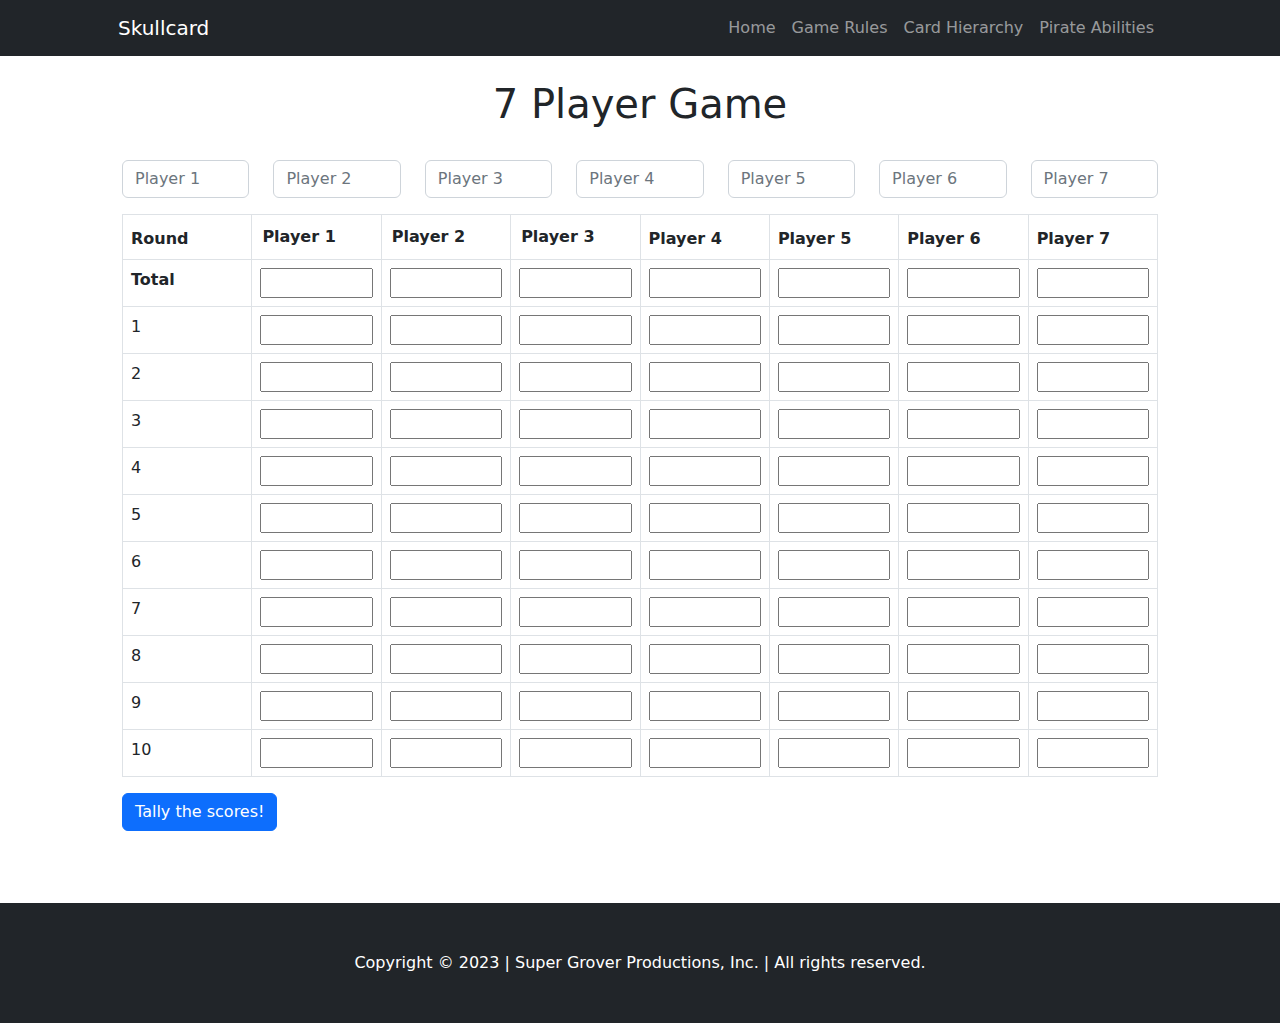
<file: players7-seven.html>
<!DOCTYPE html>
<html lang="en">

<head>
    <meta charset="utf-8" />
    <meta name="viewport" content="width=device-width, initial-scale=1, shrink-to-fit=no" />
    <meta name="description" content="" />
    <meta name="author" content="" />
    <title>Skullcard - 7 Player Normal Game</title>
    <!-- Favicon-->
    <link rel="icon" type="image/x-icon" href="assets/pirate swords 318px.png" />
    <!-- Core theme CSS (includes Bootstrap)-->
    <link href="css/styles.css" rel="stylesheet" />
</head>

<body>
    <!-- Responsive navbar-->
    <nav class="navbar navbar-expand-lg navbar-dark bg-dark">
        <div class="container px-5">
            <a class="navbar-brand" href="index.html">Skullcard</a>
            <button class="navbar-toggler" type="button" data-bs-toggle="collapse"
                data-bs-target="#navbarSupportedContent" aria-controls="navbarSupportedContent" aria-expanded="false"
                aria-label="Toggle navigation"><span class="navbar-toggler-icon"></span></button>
            <div class="collapse navbar-collapse" id="navbarSupportedContent">
                <ul class="navbar-nav ms-auto mb-2 mb-lg-0">
                    <li class="nav-item"><a class="nav-link" target="_blank" href="index.html">Home</a></li>
                    <li class="nav-item"><a class="nav-link" target="_blank" href="game-rules.html">Game Rules</a></li>
                    <li class="nav-item"><a class="nav-link" target="_blank" href="hierarchy.html">Card Hierarchy</a>
                    </li>
                    <li class="nav-item"><a class="nav-link" target="_blank" href="pirates.html">Pirate Abilities</a>
                    </li>
                </ul>
            </div>
        </div>
    </nav>
    <br>
    <h1 class="font-weight-light">7 Player Game</h1><br>
    <div class="container px-4 px-lg-5">
        <!-- Content Row-->
        <div class="container px-1">
            <!-- Player Names Input -->
            <div class="row mb-3">
                <div class="col">
                    <input type="text" id="player1Name" placeholder="Player 1" class="form-control">
                </div>
                <div class="col">
                    <input type="text" id="player2Name" placeholder="Player 2" class="form-control">
                </div>
                <div class="col">
                    <input type="text" id="player3Name" placeholder="Player 3" class="form-control">
                </div>
                <div class="col">
                    <input type="text" id="player4Name" placeholder="Player 4" class="form-control">
                </div>
                <div class="col">
                    <input type="text" id="player5Name" placeholder="Player 5" class="form-control">
                </div>
                <div class="col">
                    <input type="text" id="player6Name" placeholder="Player 6" class="form-control">
                </div>
                <div class="col">
                    <input type="text" id="player7Name" placeholder="Player 7" class="form-control">
                </div>
            </div>

            <!-- Scoring Table -->
            <table class="table table-bordered">
                <thead>
                    <tr>
                        <th>Round</th>
                        <th id="player1Header">Player 1</th>
                        <th id="player2Header">Player 2</th>
                        <th id="player3Header">Player 3</th>
                        <th id="player4Header">Player 4</th>
                        <th id="player5Header">Player 5</th>
                        <th id="player6Header">Player 6</th>
                        <th id="player7Header">Player 7</th>
                    </tr>
                </thead>
                <tbody>
                    <tr>
                        <th>Total</th>
                        <td><input type="number" id="totalPlayer1" readonly></td>
                        <td><input type="number" id="totalPlayer2" readonly></td>
                        <td><input type="number" id="totalPlayer3" readonly></td>
                        <td><input type="number" id="totalPlayer4" readonly></td>
                        <td><input type="number" id="totalPlayer5" readonly></td>
                        <td><input type="number" id="totalPlayer6" readonly></td>
                        <td><input type="number" id="totalPlayer7" readonly></td>
                    </tr>
                    <tr>
                        <td>1</td>
                        <td><input type="number" class="score-input" data-player="1" data-round="1" step="10" min="-300"
                                max="300"></td>
                        <td><input type="number" class="score-input" data-player="2" data-round="1" step="10" min="-300"
                                max="300"></td>
                        <td><input type="number" class="score-input" data-player="3" data-round="1" step="10" min="-300"
                                max="300"></td>
                        <td><input type="number" class="score-input" data-player="4" data-round="1" step="10" min="-300"
                                max="300"></td>
                        <td><input type="number" class="score-input" data-player="5" data-round="1" step="10" min="-300"
                                max="300"></td>
                        <td><input type="number" class="score-input" data-player="6" data-round="1" step="10" min="-300"
                                max="300"></td>
                        <td><input type="number" class="score-input" data-player="7" data-round="1" step="10" min="-300"
                                max="300"></td>
                    </tr>
                    <tr>
                        <td>2</td>
                        <td><input type="number" class="score-input" data-player="1" data-round="1" step="10" min="-300"
                                max="300"></td>
                        <td><input type="number" class="score-input" data-player="2" data-round="1" step="10" min="-300"
                                max="300"></td>
                        <td><input type="number" class="score-input" data-player="3" data-round="1" step="10" min="-300"
                                max="300"></td>
                        <td><input type="number" class="score-input" data-player="4" data-round="1" step="10" min="-300"
                                max="300"></td>
                        <td><input type="number" class="score-input" data-player="5" data-round="1" step="10" min="-300"
                                max="300"></td>
                        <td><input type="number" class="score-input" data-player="6" data-round="1" step="10" min="-300"
                                max="300"></td>
                        <td><input type="number" class="score-input" data-player="7" data-round="1" step="10" min="-300"
                                max="300"></td>
                    </tr>
                    <tr>
                        <td>3</td>
                        <td><input type="number" class="score-input" data-player="1" data-round="1" step="10" min="-300"
                                max="300"></td>
                        <td><input type="number" class="score-input" data-player="2" data-round="1" step="10" min="-300"
                                max="300"></td>
                        <td><input type="number" class="score-input" data-player="3" data-round="1" step="10" min="-300"
                                max="300"></td>
                        <td><input type="number" class="score-input" data-player="4" data-round="1" step="10" min="-300"
                                max="300"></td>
                        <td><input type="number" class="score-input" data-player="5" data-round="1" step="10" min="-300"
                                max="300"></td>
                        <td><input type="number" class="score-input" data-player="6" data-round="1" step="10" min="-300"
                                max="300"></td>
                        <td><input type="number" class="score-input" data-player="7" data-round="1" step="10" min="-300"
                                max="300"></td>
                    </tr>
                    <tr>
                        <td>4</td>
                        <td><input type="number" class="score-input" data-player="1" data-round="1" step="10" min="-300"
                                max="300"></td>
                        <td><input type="number" class="score-input" data-player="2" data-round="1" step="10" min="-300"
                                max="300"></td>
                        <td><input type="number" class="score-input" data-player="3" data-round="1" step="10" min="-300"
                                max="300"></td>
                        <td><input type="number" class="score-input" data-player="4" data-round="1" step="10" min="-300"
                                max="300"></td>
                        <td><input type="number" class="score-input" data-player="5" data-round="1" step="10" min="-300"
                                max="300"></td>
                        <td><input type="number" class="score-input" data-player="6" data-round="1" step="10" min="-300"
                                max="300"></td>
                        <td><input type="number" class="score-input" data-player="7" data-round="1" step="10" min="-300"
                                max="300"></td>
                    </tr>
                    <tr>
                        <td>5</td>
                        <td><input type="number" class="score-input" data-player="1" data-round="1" step="10" min="-300"
                                max="300"></td>
                        <td><input type="number" class="score-input" data-player="2" data-round="1" step="10" min="-300"
                                max="300"></td>
                        <td><input type="number" class="score-input" data-player="3" data-round="1" step="10" min="-300"
                                max="300"></td>
                        <td><input type="number" class="score-input" data-player="4" data-round="1" step="10" min="-300"
                                max="300"></td>
                        <td><input type="number" class="score-input" data-player="5" data-round="1" step="10" min="-300"
                                max="300"></td>
                        <td><input type="number" class="score-input" data-player="6" data-round="1" step="10" min="-300"
                                max="300"></td>
                        <td><input type="number" class="score-input" data-player="7" data-round="1" step="10" min="-300"
                                max="300"></td>
                    </tr>
                    <tr>
                        <td>6</td>
                        <td><input type="number" class="score-input" data-player="1" data-round="1" step="10" min="-300"
                                max="300"></td>
                        <td><input type="number" class="score-input" data-player="2" data-round="1" step="10" min="-300"
                                max="300"></td>
                        <td><input type="number" class="score-input" data-player="3" data-round="1" step="10" min="-300"
                                max="300"></td>
                        <td><input type="number" class="score-input" data-player="4" data-round="1" step="10" min="-300"
                                max="300"></td>
                        <td><input type="number" class="score-input" data-player="5" data-round="1" step="10" min="-300"
                                max="300"></td>
                        <td><input type="number" class="score-input" data-player="6" data-round="1" step="10" min="-300"
                                max="300"></td>
                        <td><input type="number" class="score-input" data-player="7" data-round="1" step="10" min="-300"
                                max="300"></td>
                    </tr>
                    <tr>
                        <td>7</td>
                        <td><input type="number" class="score-input" data-player="1" data-round="1" step="10" min="-300"
                                max="300"></td>
                        <td><input type="number" class="score-input" data-player="2" data-round="1" step="10" min="-300"
                                max="300"></td>
                        <td><input type="number" class="score-input" data-player="3" data-round="1" step="10" min="-300"
                                max="300"></td>
                        <td><input type="number" class="score-input" data-player="4" data-round="1" step="10" min="-300"
                                max="300"></td>
                        <td><input type="number" class="score-input" data-player="5" data-round="1" step="10" min="-300"
                                max="300"></td>
                        <td><input type="number" class="score-input" data-player="6" data-round="1" step="10" min="-300"
                                max="300"></td>
                        <td><input type="number" class="score-input" data-player="7" data-round="1" step="10" min="-300"
                                max="300"></td>
                    </tr>
                    <tr>
                        <td>8</td>
                        <td><input type="number" class="score-input" data-player="1" data-round="1" step="10" min="-300"
                                max="300"></td>
                        <td><input type="number" class="score-input" data-player="2" data-round="1" step="10" min="-300"
                                max="300"></td>
                        <td><input type="number" class="score-input" data-player="3" data-round="1" step="10" min="-300"
                                max="300"></td>
                        <td><input type="number" class="score-input" data-player="4" data-round="1" step="10" min="-300"
                                max="300"></td>
                        <td><input type="number" class="score-input" data-player="5" data-round="1" step="10" min="-300"
                                max="300"></td>
                        <td><input type="number" class="score-input" data-player="6" data-round="1" step="10" min="-300"
                                max="300"></td>
                        <td><input type="number" class="score-input" data-player="7" data-round="1" step="10" min="-300"
                                max="300"></td>
                    </tr>
                    <tr>
                        <td>9</td>
                        <td><input type="number" class="score-input" data-player="1" data-round="1" step="10" min="-300"
                                max="300"></td>
                        <td><input type="number" class="score-input" data-player="2" data-round="1" step="10" min="-300"
                                max="300"></td>
                        <td><input type="number" class="score-input" data-player="3" data-round="1" step="10" min="-300"
                                max="300"></td>
                        <td><input type="number" class="score-input" data-player="4" data-round="1" step="10" min="-300"
                                max="300"></td>
                        <td><input type="number" class="score-input" data-player="5" data-round="1" step="10" min="-300"
                                max="300"></td>
                        <td><input type="number" class="score-input" data-player="6" data-round="1" step="10" min="-300"
                                max="300"></td>
                        <td><input type="number" class="score-input" data-player="7" data-round="1" step="10" min="-300"
                                max="300"></td>
                    </tr>
                    <tr>
                        <td>10</td>
                        <td><input type="number" class="score-input" data-player="1" data-round="1" step="10" min="-300"
                                max="300"></td>
                        <td><input type="number" class="score-input" data-player="2" data-round="1" step="10" min="-300"
                                max="300"></td>
                        <td><input type="number" class="score-input" data-player="3" data-round="1" step="10" min="-300"
                                max="300"></td>
                        <td><input type="number" class="score-input" data-player="4" data-round="1" step="10" min="-300"
                                max="300"></td>
                        <td><input type="number" class="score-input" data-player="5" data-round="1" step="10" min="-300"
                                max="300"></td>
                        <td><input type="number" class="score-input" data-player="6" data-round="1" step="10" min="-300"
                                max="300"></td>
                        <td><input type="number" class="score-input" data-player="7" data-round="1" step="10" min="-300"
                                max="300"></td>
                    </tr>
                </tbody>



            </table>
            <a class="btn btn-primary" id="finalScoresTally7">Tally the scores!</a>
        </div>
    </div>
    <!-- Footer-->
    <br><br><br>
    <footer class="py-5 bg-dark">
        <div class="container px-4 px-lg-5">
            <p class="m-0 text-center text-white">Copyright &copy; 2023 | Super Grover Productions, Inc. | All rights
                reserved.</p>
        </div>
    </footer>
    <!-- Bootstrap core JS-->
    <script src="https://cdn.jsdelivr.net/npm/bootstrap@5.2.3/dist/js/bootstrap.bundle.min.js"></script>
    <!-- Core theme JS-->
    <script src="js/script_7players.js"></script>
</body>

</html>
</file>
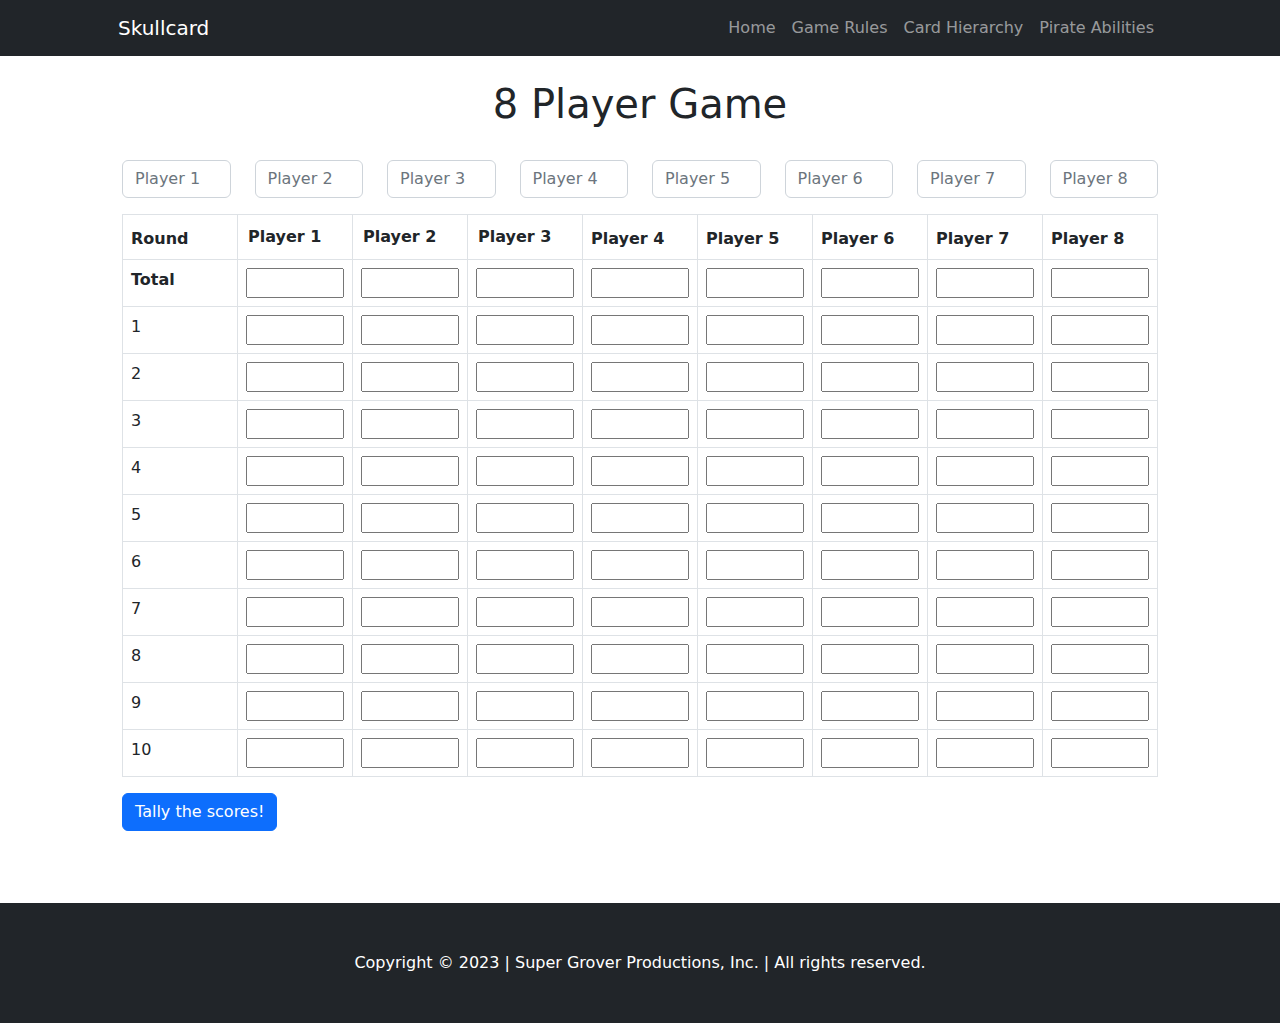
<file: players8-eight.html>
<!DOCTYPE html>
<html lang="en">

<head>
    <meta charset="utf-8" />
    <meta name="viewport" content="width=device-width, initial-scale=1, shrink-to-fit=no" />
    <meta name="description" content="" />
    <meta name="author" content="" />
    <title>Skullcard - 8 Player Normal Game</title>
    <!-- Favicon-->
    <link rel="icon" type="image/x-icon" href="assets/pirate swords 318px.png" />
    <!-- Core theme CSS (includes Bootstrap)-->
    <link href="css/styles.css" rel="stylesheet" />
</head>

<body>
    <!-- Responsive navbar-->
    <nav class="navbar navbar-expand-lg navbar-dark bg-dark">
        <div class="container px-5">
            <a class="navbar-brand" href="index.html">Skullcard</a>
            <button class="navbar-toggler" type="button" data-bs-toggle="collapse"
                data-bs-target="#navbarSupportedContent" aria-controls="navbarSupportedContent" aria-expanded="false"
                aria-label="Toggle navigation"><span class="navbar-toggler-icon"></span></button>
            <div class="collapse navbar-collapse" id="navbarSupportedContent">
                <ul class="navbar-nav ms-auto mb-2 mb-lg-0">
                    <li class="nav-item"><a class="nav-link" target="_blank" href="index.html">Home</a></li>
                    <li class="nav-item"><a class="nav-link" target="_blank" href="game-rules.html">Game Rules</a></li>
                    <li class="nav-item"><a class="nav-link" target="_blank" href="hierarchy.html">Card Hierarchy</a>
                    </li>
                    <li class="nav-item"><a class="nav-link" target="_blank" href="pirates.html">Pirate Abilities</a>
                    </li>
                </ul>
            </div>
        </div>
    </nav>
    <br>
    <h1 class="font-weight-light">8 Player Game</h1><br>
    <div class="container px-4 px-lg-5">
        <!-- Content Row-->
        <div class="container px-1">
            <!-- Player Names Input -->
            <div class="row mb-3">
                <div class="col">
                    <input type="text" id="player1Name" placeholder="Player 1" class="form-control">
                </div>
                <div class="col">
                    <input type="text" id="player2Name" placeholder="Player 2" class="form-control">
                </div>
                <div class="col">
                    <input type="text" id="player3Name" placeholder="Player 3" class="form-control">
                </div>
                <div class="col">
                    <input type="text" id="player4Name" placeholder="Player 4" class="form-control">
                </div>
                <div class="col">
                    <input type="text" id="player5Name" placeholder="Player 5" class="form-control">
                </div>
                <div class="col">
                    <input type="text" id="player6Name" placeholder="Player 6" class="form-control">
                </div>
                <div class="col">
                    <input type="text" id="player7Name" placeholder="Player 7" class="form-control">
                </div>
                <div class="col">
                    <input type="text" id="player8Name" placeholder="Player 8" class="form-control">
                </div>
            </div>

            <!-- Scoring Table -->
            <table class="table table-bordered">
                <thead>
                    <tr>
                        <th>Round</th>
                        <th id="player1Header">Player 1</th>
                        <th id="player2Header">Player 2</th>
                        <th id="player3Header">Player 3</th>
                        <th id="player4Header">Player 4</th>
                        <th id="player5Header">Player 5</th>
                        <th id="player6Header">Player 6</th>
                        <th id="player7Header">Player 7</th>
                        <th id="player8Header">Player 8</th>
                    </tr>
                </thead>
                <tbody>
                    <tr>
                        <th>Total</th>
                        <td><input type="number" id="totalPlayer1" readonly></td>
                        <td><input type="number" id="totalPlayer2" readonly></td>
                        <td><input type="number" id="totalPlayer3" readonly></td>
                        <td><input type="number" id="totalPlayer4" readonly></td>
                        <td><input type="number" id="totalPlayer5" readonly></td>
                        <td><input type="number" id="totalPlayer6" readonly></td>
                        <td><input type="number" id="totalPlayer7" readonly></td>
                        <td><input type="number" id="totalPlayer8" readonly></td>
                    </tr>
                    <tr>
                        <td>1</td>
                        <td><input type="number" class="score-input" data-player="1" data-round="1" step="10" min="-300"
                                max="300"></td>
                        <td><input type="number" class="score-input" data-player="2" data-round="1" step="10" min="-300"
                                max="300"></td>
                        <td><input type="number" class="score-input" data-player="3" data-round="1" step="10" min="-300"
                                max="300"></td>
                        <td><input type="number" class="score-input" data-player="4" data-round="1" step="10" min="-300"
                                max="300"></td>
                        <td><input type="number" class="score-input" data-player="5" data-round="1" step="10" min="-300"
                                max="300"></td>
                        <td><input type="number" class="score-input" data-player="6" data-round="1" step="10" min="-300"
                                max="300"></td>
                        <td><input type="number" class="score-input" data-player="7" data-round="1" step="10" min="-300"
                                max="300"></td>
                        <td><input type="number" class="score-input" data-player="8" data-round="1" step="10" min="-300"
                                max="300"></td>
                    </tr>
                    <tr>
                        <td>2</td>
                        <td><input type="number" class="score-input" data-player="1" data-round="1" step="10" min="-300"
                                max="300"></td>
                        <td><input type="number" class="score-input" data-player="2" data-round="1" step="10" min="-300"
                                max="300"></td>
                        <td><input type="number" class="score-input" data-player="3" data-round="1" step="10" min="-300"
                                max="300"></td>
                        <td><input type="number" class="score-input" data-player="4" data-round="1" step="10" min="-300"
                                max="300"></td>
                        <td><input type="number" class="score-input" data-player="5" data-round="1" step="10" min="-300"
                                max="300"></td>
                        <td><input type="number" class="score-input" data-player="6" data-round="1" step="10" min="-300"
                                max="300"></td>
                        <td><input type="number" class="score-input" data-player="7" data-round="1" step="10" min="-300"
                                max="300"></td>
                        <td><input type="number" class="score-input" data-player="8" data-round="1" step="10" min="-300"
                                max="300"></td>
                    </tr>
                    <tr>
                        <td>3</td>
                        <td><input type="number" class="score-input" data-player="1" data-round="1" step="10" min="-300"
                                max="300"></td>
                        <td><input type="number" class="score-input" data-player="2" data-round="1" step="10" min="-300"
                                max="300"></td>
                        <td><input type="number" class="score-input" data-player="3" data-round="1" step="10" min="-300"
                                max="300"></td>
                        <td><input type="number" class="score-input" data-player="4" data-round="1" step="10" min="-300"
                                max="300"></td>
                        <td><input type="number" class="score-input" data-player="5" data-round="1" step="10" min="-300"
                                max="300"></td>
                        <td><input type="number" class="score-input" data-player="6" data-round="1" step="10" min="-300"
                                max="300"></td>
                        <td><input type="number" class="score-input" data-player="7" data-round="1" step="10" min="-300"
                                max="300"></td>
                        <td><input type="number" class="score-input" data-player="8" data-round="1" step="10" min="-300"
                                max="300"></td>
                    </tr>
                    <tr>
                        <td>4</td>
                        <td><input type="number" class="score-input" data-player="1" data-round="1" step="10" min="-300"
                                max="300"></td>
                        <td><input type="number" class="score-input" data-player="2" data-round="1" step="10" min="-300"
                                max="300"></td>
                        <td><input type="number" class="score-input" data-player="3" data-round="1" step="10" min="-300"
                                max="300"></td>
                        <td><input type="number" class="score-input" data-player="4" data-round="1" step="10" min="-300"
                                max="300"></td>
                        <td><input type="number" class="score-input" data-player="5" data-round="1" step="10" min="-300"
                                max="300"></td>
                        <td><input type="number" class="score-input" data-player="6" data-round="1" step="10" min="-300"
                                max="300"></td>
                        <td><input type="number" class="score-input" data-player="7" data-round="1" step="10" min="-300"
                                max="300"></td>
                        <td><input type="number" class="score-input" data-player="8" data-round="1" step="10" min="-300"
                                max="300"></td>
                    </tr>
                    <tr>
                        <td>5</td>
                        <td><input type="number" class="score-input" data-player="1" data-round="1" step="10" min="-300"
                                max="300"></td>
                        <td><input type="number" class="score-input" data-player="2" data-round="1" step="10" min="-300"
                                max="300"></td>
                        <td><input type="number" class="score-input" data-player="3" data-round="1" step="10" min="-300"
                                max="300"></td>
                        <td><input type="number" class="score-input" data-player="4" data-round="1" step="10" min="-300"
                                max="300"></td>
                        <td><input type="number" class="score-input" data-player="5" data-round="1" step="10" min="-300"
                                max="300"></td>
                        <td><input type="number" class="score-input" data-player="6" data-round="1" step="10" min="-300"
                                max="300"></td>
                        <td><input type="number" class="score-input" data-player="7" data-round="1" step="10" min="-300"
                                max="300"></td>
                        <td><input type="number" class="score-input" data-player="8" data-round="1" step="10" min="-300"
                                max="300"></td>
                    </tr>
                    <tr>
                        <td>6</td>
                        <td><input type="number" class="score-input" data-player="1" data-round="1" step="10" min="-300"
                                max="300"></td>
                        <td><input type="number" class="score-input" data-player="2" data-round="1" step="10" min="-300"
                                max="300"></td>
                        <td><input type="number" class="score-input" data-player="3" data-round="1" step="10" min="-300"
                                max="300"></td>
                        <td><input type="number" class="score-input" data-player="4" data-round="1" step="10" min="-300"
                                max="300"></td>
                        <td><input type="number" class="score-input" data-player="5" data-round="1" step="10" min="-300"
                                max="300"></td>
                        <td><input type="number" class="score-input" data-player="6" data-round="1" step="10" min="-300"
                                max="300"></td>
                        <td><input type="number" class="score-input" data-player="7" data-round="1" step="10" min="-300"
                                max="300"></td>
                        <td><input type="number" class="score-input" data-player="8" data-round="1" step="10" min="-300"
                                max="300"></td>
                    </tr>
                    <tr>
                        <td>7</td>
                        <td><input type="number" class="score-input" data-player="1" data-round="1" step="10" min="-300"
                                max="300"></td>
                        <td><input type="number" class="score-input" data-player="2" data-round="1" step="10" min="-300"
                                max="300"></td>
                        <td><input type="number" class="score-input" data-player="3" data-round="1" step="10" min="-300"
                                max="300"></td>
                        <td><input type="number" class="score-input" data-player="4" data-round="1" step="10" min="-300"
                                max="300"></td>
                        <td><input type="number" class="score-input" data-player="5" data-round="1" step="10" min="-300"
                                max="300"></td>
                        <td><input type="number" class="score-input" data-player="6" data-round="1" step="10" min="-300"
                                max="300"></td>
                        <td><input type="number" class="score-input" data-player="7" data-round="1" step="10" min="-300"
                                max="300"></td>
                        <td><input type="number" class="score-input" data-player="8" data-round="1" step="10" min="-300"
                                max="300"></td>
                    </tr>
                    <tr>
                        <td>8</td>
                        <td><input type="number" class="score-input" data-player="1" data-round="1" step="10" min="-300"
                                max="300"></td>
                        <td><input type="number" class="score-input" data-player="2" data-round="1" step="10" min="-300"
                                max="300"></td>
                        <td><input type="number" class="score-input" data-player="3" data-round="1" step="10" min="-300"
                                max="300"></td>
                        <td><input type="number" class="score-input" data-player="4" data-round="1" step="10" min="-300"
                                max="300"></td>
                        <td><input type="number" class="score-input" data-player="5" data-round="1" step="10" min="-300"
                                max="300"></td>
                        <td><input type="number" class="score-input" data-player="6" data-round="1" step="10" min="-300"
                                max="300"></td>
                        <td><input type="number" class="score-input" data-player="7" data-round="1" step="10" min="-300"
                                max="300"></td>
                        <td><input type="number" class="score-input" data-player="8" data-round="1" step="10" min="-300"
                                max="300"></td>
                    </tr>
                    <tr>
                        <td>9</td>
                        <td><input type="number" class="score-input" data-player="1" data-round="1" step="10" min="-300"
                                max="300"></td>
                        <td><input type="number" class="score-input" data-player="2" data-round="1" step="10" min="-300"
                                max="300"></td>
                        <td><input type="number" class="score-input" data-player="3" data-round="1" step="10" min="-300"
                                max="300"></td>
                        <td><input type="number" class="score-input" data-player="4" data-round="1" step="10" min="-300"
                                max="300"></td>
                        <td><input type="number" class="score-input" data-player="5" data-round="1" step="10" min="-300"
                                max="300"></td>
                        <td><input type="number" class="score-input" data-player="6" data-round="1" step="10" min="-300"
                                max="300"></td>
                        <td><input type="number" class="score-input" data-player="7" data-round="1" step="10" min="-300"
                                max="300"></td>
                        <td><input type="number" class="score-input" data-player="8" data-round="1" step="10" min="-300"
                                max="300"></td>
                    </tr>
                    <tr>
                        <td>10</td>
                        <td><input type="number" class="score-input" data-player="1" data-round="1" step="10" min="-300"
                                max="300"></td>
                        <td><input type="number" class="score-input" data-player="2" data-round="1" step="10" min="-300"
                                max="300"></td>
                        <td><input type="number" class="score-input" data-player="3" data-round="1" step="10" min="-300"
                                max="300"></td>
                        <td><input type="number" class="score-input" data-player="4" data-round="1" step="10" min="-300"
                                max="300"></td>
                        <td><input type="number" class="score-input" data-player="5" data-round="1" step="10" min="-300"
                                max="300"></td>
                        <td><input type="number" class="score-input" data-player="6" data-round="1" step="10" min="-300"
                                max="300"></td>
                        <td><input type="number" class="score-input" data-player="7" data-round="1" step="10" min="-300"
                                max="300"></td>
                        <td><input type="number" class="score-input" data-player="8" data-round="1" step="10" min="-300"
                                max="300"></td>
                    </tr>
                </tbody>



            </table>
            <a class="btn btn-primary" id="finalScoresTally8">Tally the scores!</a>
        </div>
    </div>
    <!-- Footer-->
    <br><br><br>
    <footer class="py-5 bg-dark">
        <div class="container px-4 px-lg-5">
            <p class="m-0 text-center text-white">Copyright &copy; 2023 | Super Grover Productions, Inc. | All rights
                reserved.</p>
        </div>
    </footer>
    <!-- Bootstrap core JS-->
    <script src="https://cdn.jsdelivr.net/npm/bootstrap@5.2.3/dist/js/bootstrap.bundle.min.js"></script>
    <!-- Core theme JS-->
    <script src="js/script_8players.js"></script>
</body>

</html>
</file>
